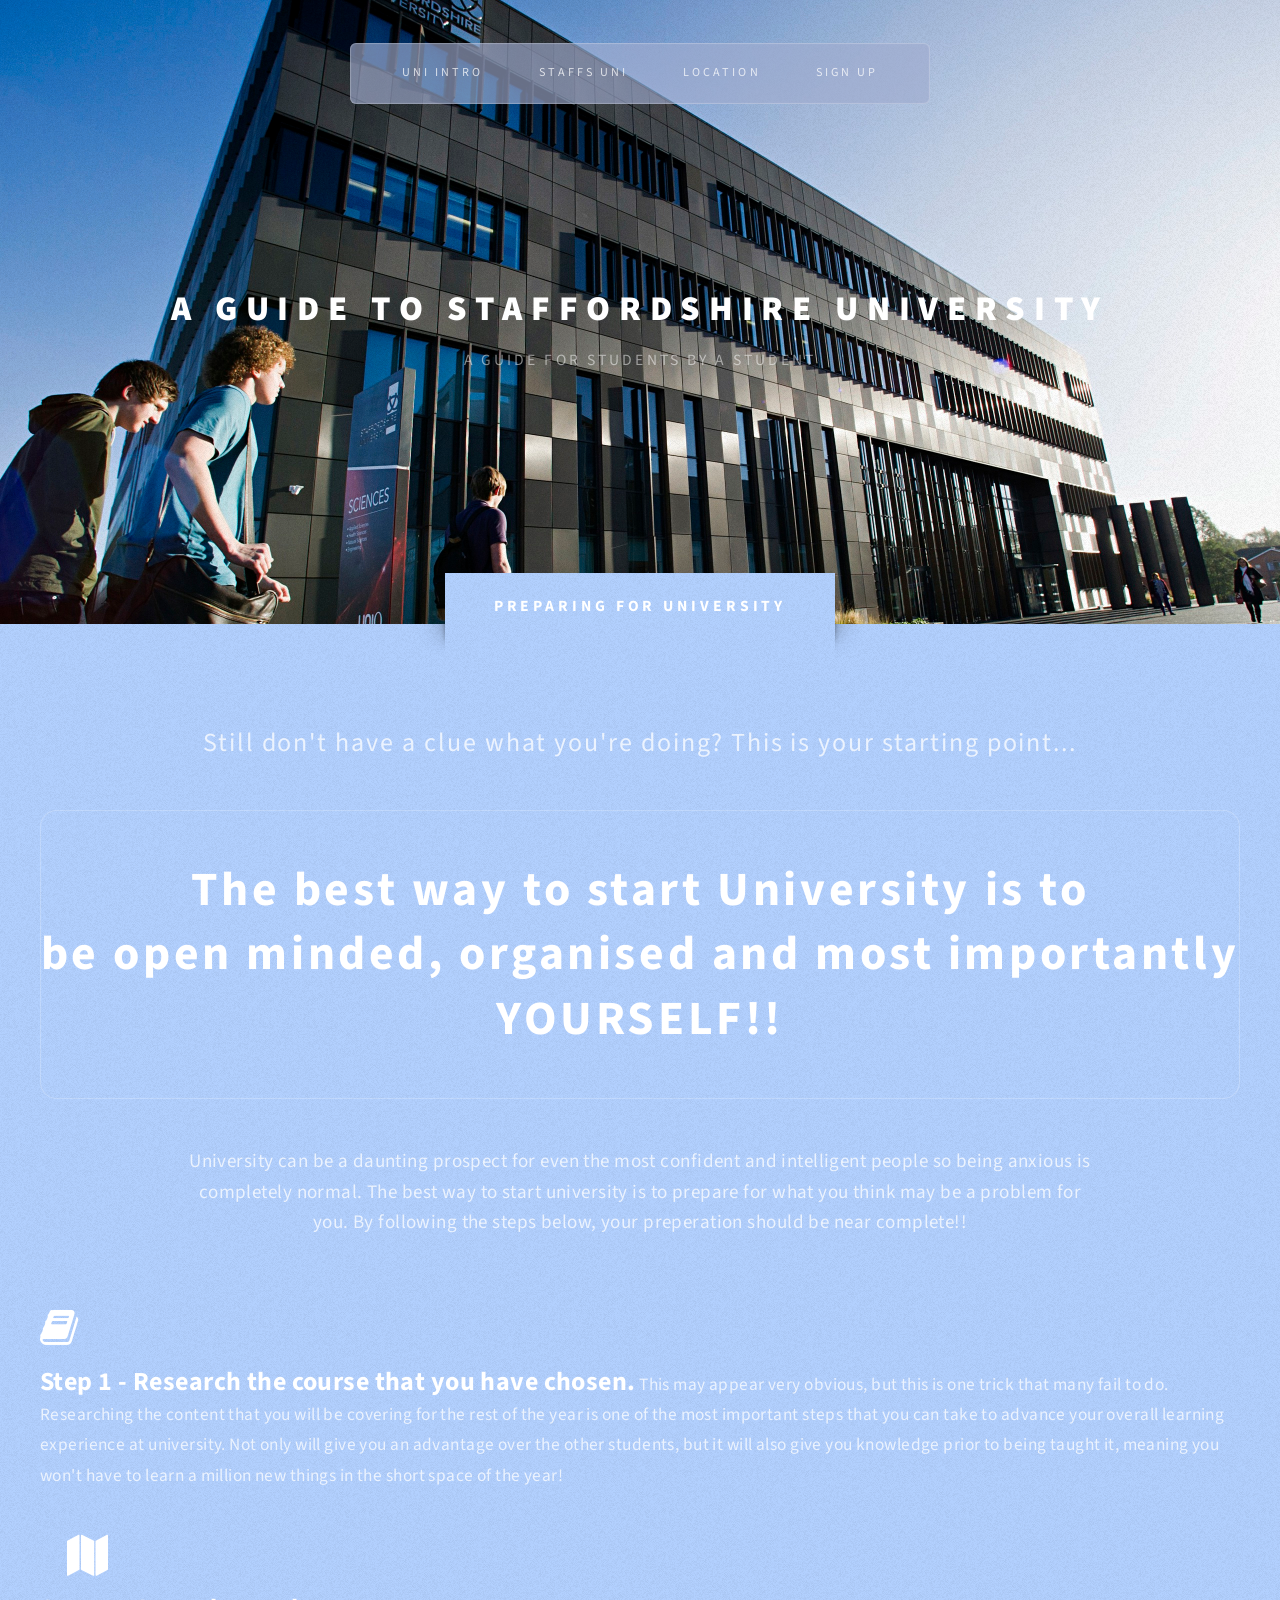
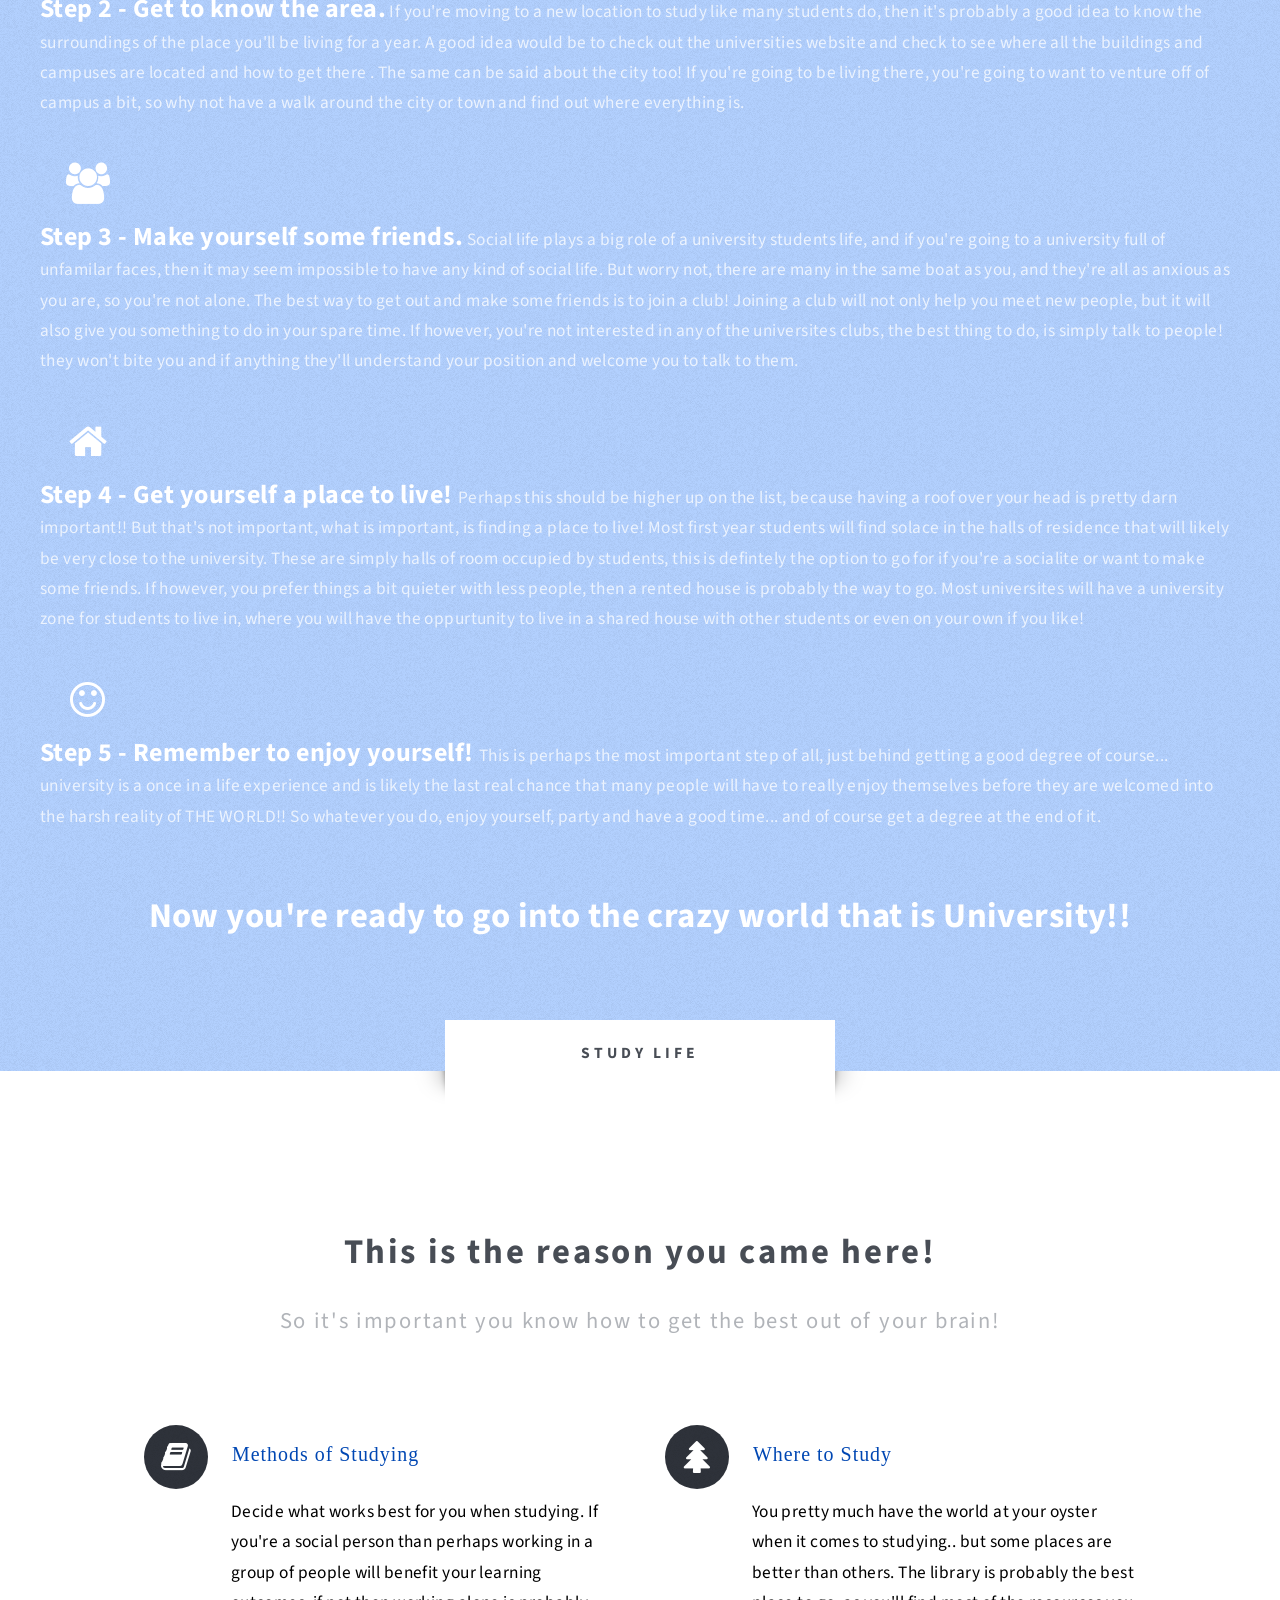
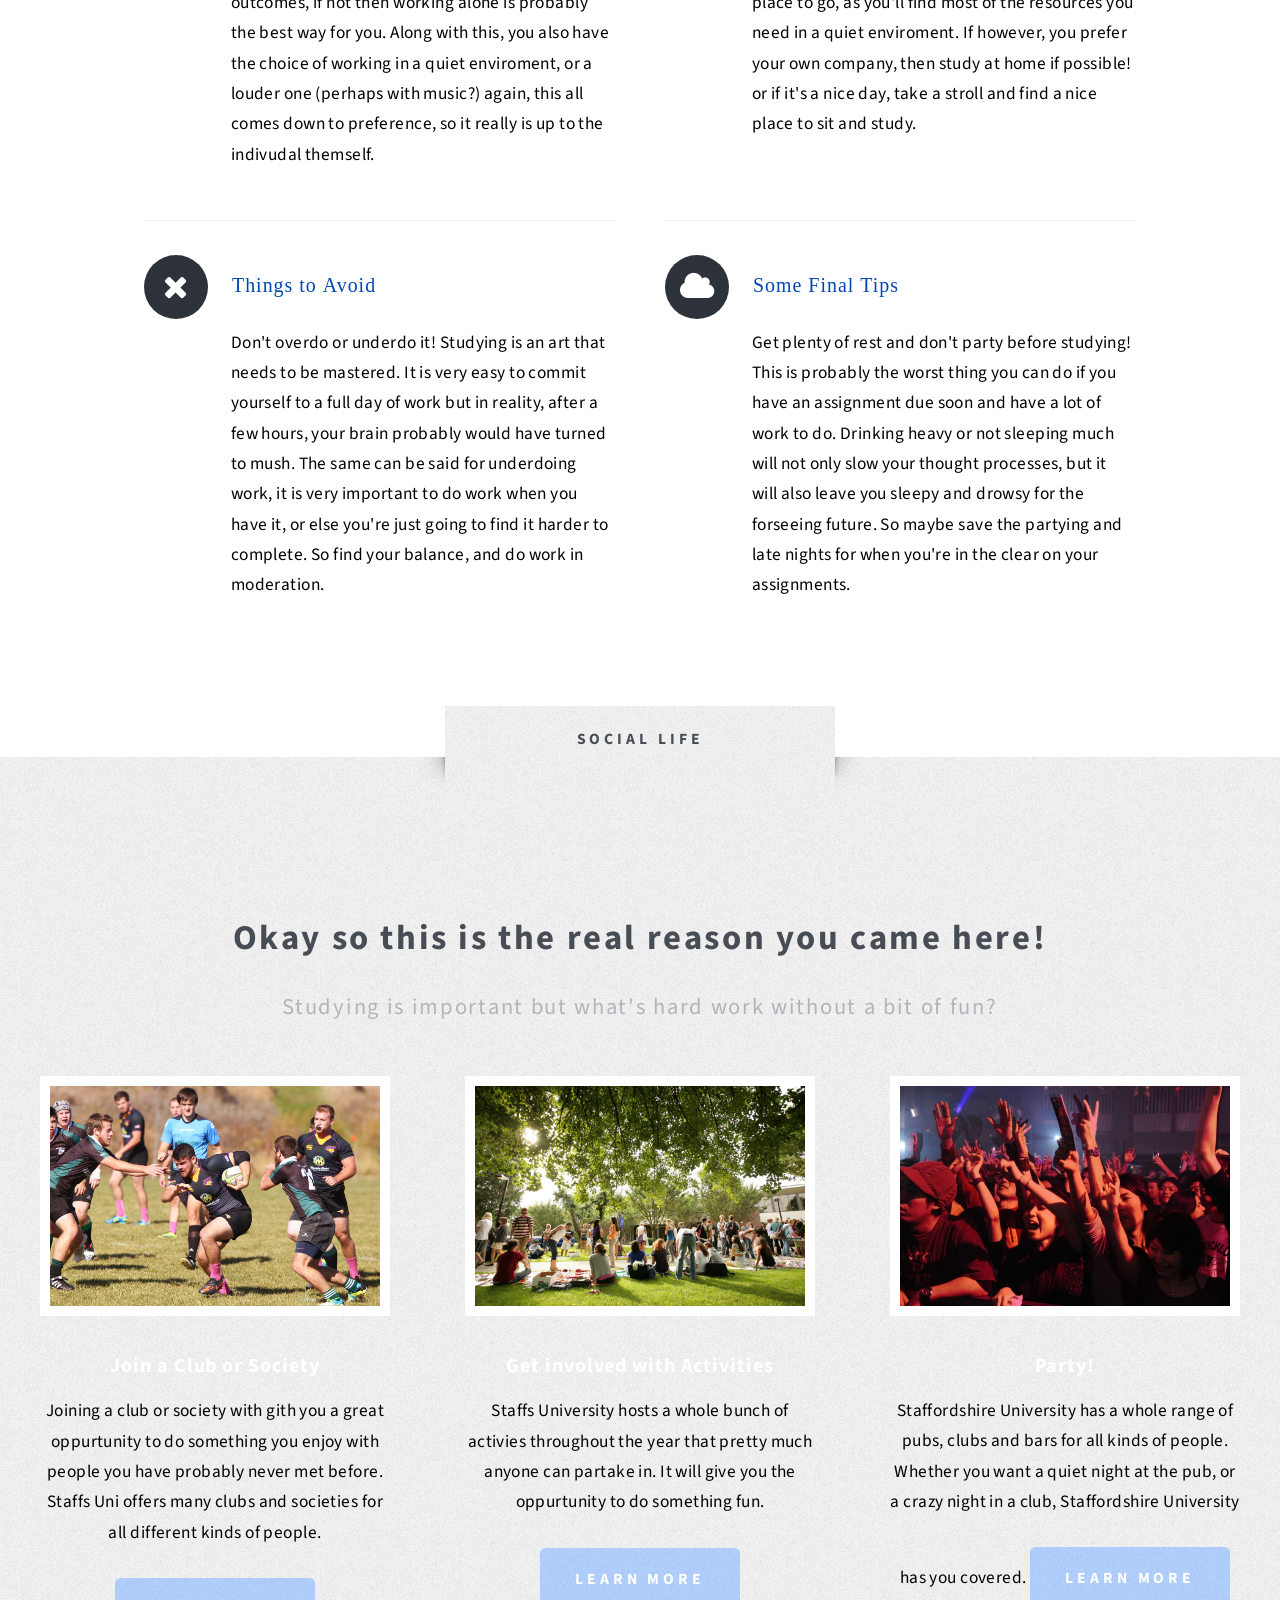
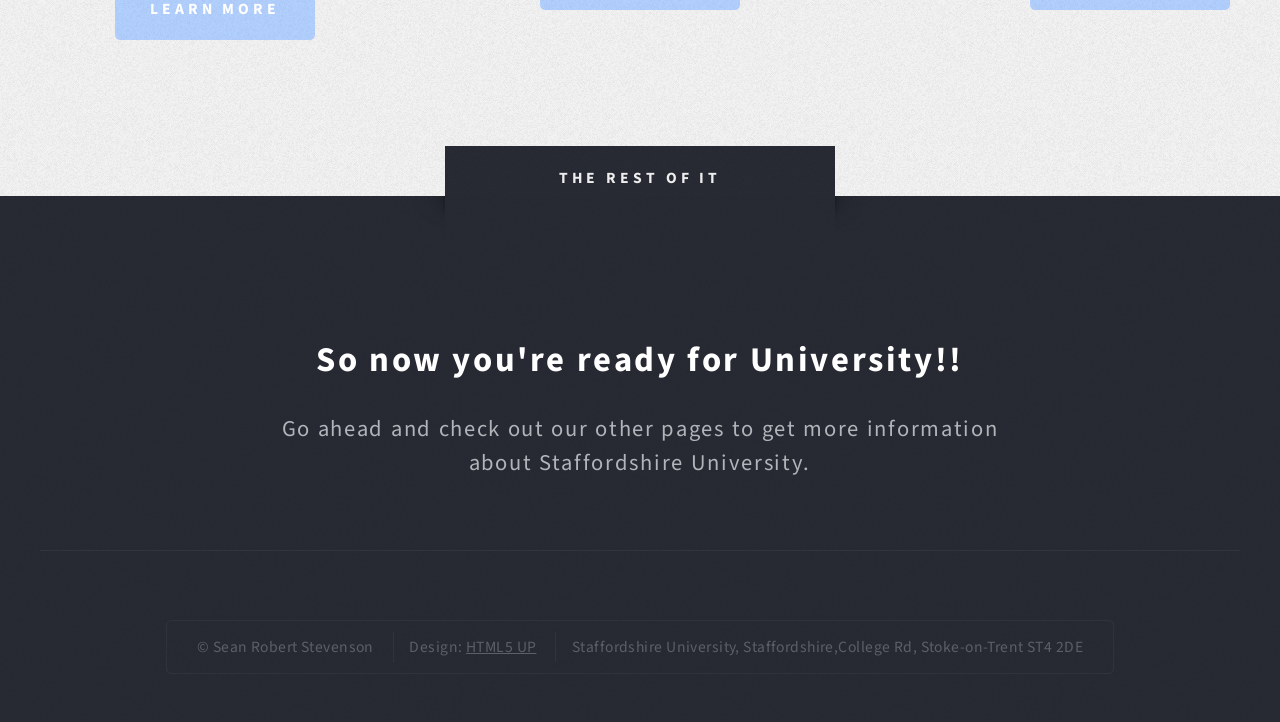
<file: index.html>
<!DOCTYPE HTML>
<!--
	Escape Velocity by HTML5 UP
	html5up.net | @ajlkn
	Free for personal and commercial use under the CCA 3.0 license (html5up.net/license)
-->
<html>
	<head>
		<title>A Guide to University</title>
		<meta charset="utf-8" />
		
		<meta name="apple-mobile-web-app-title" content="Short Title" />
		<link rel="apple-touch-icon" sizes="57x57" href="images/favicon/apple-icon-57x57.png">
		<link rel="apple-touch-icon" sizes="60x60" href="images/favicon/apple-icon-60x60.png">
		<link rel="apple-touch-icon" sizes="72x72" href="images/favicon/apple-icon-72x72.png">
		<link rel="apple-touch-icon" sizes="76x76" href="images/favicon/apple-icon-76x76.png">
		<link rel="apple-touch-icon" sizes="114x114" href="images/favicon/apple-icon-114x114.png">
		<link rel="apple-touch-icon" sizes="120x120" href="images/favicon/apple-icon-120x120.png">
		<link rel="apple-touch-icon" sizes="144x144" href="images/favicon/apple-icon-144x144.png">
		<link rel="apple-touch-icon" sizes="152x152" href="images/favicon/apple-icon-152x152.png">
		<link rel="apple-touch-icon" sizes="180x180" href="images/favicon/apple-icon-180x180.png">
		<link rel="icon" type="image/png" sizes="192x192"  href="images/favicon/android-icon-192x192.png">
		<link rel="icon" type="image/png" sizes="32x32" href="images/favicon/favicon-32x32.png">
		<link rel="icon" type="image/png" sizes="96x96" href="images/favicon/favicon-96x96.png">
		<link rel="icon" type="image/png" sizes="16x16" href="images/favicon/favicon-16x16.png">
		
		<link rel="icon" type="image/png" sizes="16x16" href="images/favicon/ic_launcher-1x.png">
		<link rel="icon" type="image/png" sizes="16x16" href="images/favicon/ic_launcher-2x.png">
		<link rel="icon" type="image/png" sizes="16x16" href="images/favicon/ic_launcher-3x.png">
		<link rel="icon" type="image/png" sizes="16x16" href="images/favicon/ic_launcher-4x.png">
		<link rel="icon" type="image/png" sizes="16x16" href="images/favicon/ic_launcher-5x.png">
		<link rel="apple-touch-startup-image" href="/images/favicon/ic_launcher-3x.png">
		<link rel="apple-touch-startup-image" href="/images/favicon/ic_launcher-4x.png">
		<meta name="apple-mobile-web-app-title" content="A guide to Staffs Uni">

		<link rel="manifest" href="images/favicon/manifest.json">
		<meta name="msapplication-TileColor" content="#ffffff">
		<meta name="msapplication-TileImage" content="images/favicon/ms-icon-144x144.png">
		<meta name="theme-color" content="#bdcfed">
		<meta name="viewport" content="width=device-width, initial-scale=1" />
		<!--[if lte IE 8]><script src="assets/js/ie/html5shiv.js"></script><![endif]-->
		<link rel = "stylesheet" href = "assets/css/normalize.css"/>
		<link rel="stylesheet" href="assets/css/main.css" />
		<!--[if lte IE 8]><link rel="stylesheet" href="assets/css/ie8.css" /><![endif]-->
	</head>
	<body class="homepage" onload = "loadUpScreen(100)">
		<div id = "loader-wrapper">
			<div id = "splash">
				<p class = "style1"> Loading your page</p>
				<h3 class = "icon fa fa-spinner fa-pulse fa-3x fa-fw"></h3>
			</div>
		</div>
		<div id="page-wrapper">

			<!-- Header -->
				<div id="header-wrapper" class="wrapper">
					<div id="header">

						<!-- Logo -->
							<div id="logo">
								<h1><a href="index.html">A guide to Staffordshire University</a></h1>
								<p>A guide for students by a student</p>
							</div>

						<!-- Nav -->
							<nav id="nav">
								<ul>
									<li class="current"><a href="index.html">Uni Intro</a></li>
									<li><a href="staffs-uni.html">Staffs Uni</a></li>
									<li><a href="right-sidebar.html">Location</a></li>
									<li><a href="sign-up.html">Sign Up</a></li>
								</ul>
							</nav>
					</div>
				</div>

			<!-- Intro -->
				<div id="intro-wrapper" class="wrapper style1">
					<div class="title">Preparing for University</div>
					<section id="intro" class="container">
						<p class="style1">Still don't have a clue what you're doing? This is your starting point...</p>
						<p class="style2">
							The best way to start University is to<br class="mobile-hide" />
							be open minded, organised and most importantly YOURSELF!!
						</p>
						<p class="style3"> University can be a daunting prospect for even the most confident and intelligent people
										   so being anxious is completely normal. The best way to start university is to prepare for what
										   you think may be a problem for you. By following the steps below, your preperation should be near 
										   complete!!</p>
						<ul>
							<h3 class="icon fa fa-book "></h3><li> <strong>Step 1 - Research the course that you have chosen.</strong> This may appear very obvious, but this is one trick
								 that many fail to do. Researching the content that you will be covering for the rest of the year is one 
								 of the most important steps that you can take to advance your overall learning experience at university. Not
								 only will give you an advantage over the other students, but it will also give you knowledge prior to being
								 taught it, meaning you won't have to learn a million new things in the short space of the year!</li>
							<h3 class="icon fa fa-map icon-center"></h3><li> <strong>Step 2 - Get to know the area.</strong> If you're moving to a new location to study like many students do, then
								 it's probably a good idea to know the surroundings of the place you'll be living for a year. A good idea would be 
								 to check out the universities website and check to see where all the buildings and campuses are located and how to get there
							     . The same can be said about the city too! If you're going to be living there, you're going to want to venture off of campus
								 a bit, so why not have a walk around the city or town and find out where everything is.</li>
						   <h3 class="icon fa fa-users icon-center"></h3> <li> <strong> Step 3 - Make yourself some friends.</strong> Social life plays a big role of a university students life, and if you're
								going to a university full of unfamilar faces, then it may seem impossible to have any kind of social life. But worry not, there
								are many in the same boat as you, and they're all as anxious as you are, so you're not alone. The best way to get out and make 
								some friends is to join a club! Joining a club will not only help you meet new people, but it will also give you something to do
								in your spare time. If however, you're not interested in any of the universites clubs, the best thing to do, is simply talk to people!
								they won't bite you and if anything they'll understand your position and welcome you to talk to them. </li>
							<h3 class="icon fa fa-home icon-center"></h3><li> <strong> Step 4 - Get yourself a place to live! </strong> Perhaps this should be higher up on the list, because having a roof over your 
								head is pretty darn important!! But that's not important, what is important, is finding a place to live! Most first year students
								will find solace in the halls of residence that will likely be very close to the university. These are simply halls of room occupied by
								students, this is defintely the option to go for if you're a socialite or want to make some friends. If however, you prefer things a 
								bit quieter with less people, then a rented house is probably the way to go. Most universites will have a university zone for students
								to live in, where you will have the oppurtunity to live in a shared house with other students or even on your own if you like!</li>
							<h3 class="icon fa fa-smile-o icon-center"></h3><li> <strong> Step 5 - Remember to enjoy yourself! </strong> This is perhaps the most important step of all, just behind getting a good degree of course...
								university is a once in a life experience and is likely the last real chance that many people will have to really enjoy themselves before
								they are welcomed into the harsh reality of THE WORLD!! So whatever you do, enjoy yourself, party and have a good time... and of course get 
								a degree at the end of it.</li>			
							<h2> Now you're ready to go into the crazy world that is University!! </h2>
						</ul>
					</section>
				</div>

			<!-- Main -->
				<div class="wrapper style2">
					<div class="title">Study Life</div>
					<div id="main" class="container">

						<!-- Image -->

						<!-- Features -->
							<section id="features">
								<header class="style1">
									<h2>This is the reason you came here!</h2>
									<p>So it's important you know how to get the best out of your brain!</p>
								</header>
								<div class="feature-list">
									<div class="row">
										<div class="6u 12u(mobile)">
											<section>
												<h3 class="icon fa fa-book"  aria-hidden="true">Methods of Studying</h3>
												<p>Decide what works best for you when studying. If you're a social person than perhaps working in a group of people will benefit 
												   your learning outcomes, if not then working alone is probably the best way for you. Along with this, you also have the choice of
												   working in a quiet enviroment, or a louder one (perhaps with music?) again, this all comes down to preference, so it really 
												   is up to the indivudal themself.</p></p>
											</section>
										</div>
										<div class="6u 12u(mobile)">
											<section>
												<h3 class="icon fa fa-tree">Where to Study</h3>
												<p>You pretty much have the world at your oyster when it comes to studying.. but some places are better than others. The library is probably
												   the best place to go, as you'll find most of the resources you need in a quiet enviroment. If however, you prefer your own company, then 
												   study at home if possible! or if it's a nice day, take a stroll and find a nice place to sit and study.</p>
											</section>
										</div>
									</div>
									<div class="row">
										<div class="6u 12u(mobile)">
											<section>
												<h3 class="icon fa fa-times">Things to Avoid</h3>
												<p>Don't overdo or underdo it! Studying is an art that needs to be mastered. It is very easy to commit yourself to a full day of work
												   but in reality, after a few hours, your brain probably would have turned to mush. The same can be said for underdoing work, it is 
												   very important to do work when you have it, or else you're just going to find it harder to complete. So find your balance, and do
												   work in moderation.</p>
											</section>
										</div>
										<div class="6u 12u(mobile)">
											<section>
												<h3 class="icon fa fa-cloud">Some Final Tips</h3>
												<p> Get plenty of rest and don't party before studying! This is probably the worst thing you can do if you have an assignment due soon 
													and have a lot of work to do. Drinking heavy or not sleeping much will not only slow your thought processes, but it will also leave
													you sleepy and drowsy for the forseeing future. So maybe save the partying and late nights for when you're in the clear on your 
													assignments.</p>
											</section>
										</div>
									</div>
								</div>
							</section>

					</div>
				</div>

			<!-- Highlights -->
				<div class="wrapper style3" id = "socialLife">
					<div class="title">Social Life</div>
					<div id="highlights" class="container">
						<header class="style1">
							<h2>Okay so this is the real reason you came here!</h2>
							<p>Studying is important but what's hard work without a bit of fun?</p>
						</header>
						<div class="row 150%">
							<div class="4u 12u(mobile)">
								<section class="highlight">
									<a href="#" class="image featured"><img src="images/clubs-image.jpg" alt="" /></a>
									<h3><a href="#">Join a Club or Society</a></h3>
									<p> Joining a club or society with gith you a great oppurtunity to do something you enjoy with people you have probably never
									met before. Staffs Uni offers many clubs and societies for all different kinds of people.  
									<a class="button style1 read-more-show hide learnButton" href = "#">Learn More</a>								
									<span class = "read-more-content">Staffordshire University offers a whole range of clubs for anyone and everyone. If you are a sporty person, then we have 
										you covered with clubs such as MMA, football, hockey, rugby, American football and loads more! If however you're more of 
										a social person or just looking to make friends, then societies such as RAMS, Theme park society and the Cosplay society 
										will be right up your street.
									<a class="button style1 read-more-hide hide learnButton" href = "#">Learn Less</a>
									</span>
									</p>
									
								</section>
							</div>
							<div class="4u 12u(mobile)">
								<section class="highlight">
									<a href="#" class="image featured"><img src="images/activities-image.jpg" alt="" /></a>
									<h3><a href="#">Get involved with Activities</a></h3>
									<p>Staffs University hosts a whole bunch of activies throughout the year that pretty much anyone can partake in. It will give you 
									   the oppurtunity to do something fun.		   					
									   <a class="button style1 read-more-show hide learnButton" href = "#">Learn More</a>
									    <span class = "read-more-content">There is always something going on at Staffs Uni, whether it be a charity event or a fun day, there's an activity for everyone.
										Some activities include Action day, Staffs Fringe festival and many more which will allow you to let your hair down and enjoy
										some of Staffs finest events and activities.
										<a class="button style1 read-more-hide hide learnButton" href = "#">Learn Less</a>
									</span>
									</p>
								</section>
							</div>
							<div class="4u 12u(mobile)">
								<section class="highlight">
									<a href="#" class="image featured"><img src="images/party-image.jpg" alt="" /></a>
									<h3><a href="#">Party!</a></h3>
									
									<p>Staffordshire University has a whole range of pubs, clubs and bars for all kinds of people. Whether you want a quiet night at 
									   the pub, or a crazy night in a club, Staffordshire University has you covered.
									<a class="button style1 read-more-show hide learnButton" href = "#">Learn More</a>
									<span class = "read-more-content">Whether you'd like to stay on campus or venture into Hanley, Staffordshire Uni is a great place to party! Here on Stoke campus,
										you can hit the club of LRV where you'll find many more students, or perhaps the ember lounge, if you want a bit of a quieter night.
										If however, you want a change of scenery, then why not try some of the clubs that Hanley has to offer such as the Sugarmill, Friction,
										the Beach and Chicago's. 
									<a class="button style1 read-more-hide hide learnButton" href = "#">Learn Less</a>
									
									</span>
									</p>
								</section>
								
							</div>
						</div>
					</div>
				</div>

			<!-- Footer -->
				<div id="footer-wrapper" class="wrapper">
					<div class="title">The Rest Of It</div>
					<div id="footer" class="container">
						<header class="style1">
							<h2>So now you're ready for University!!</h2>
							<p>
								Go ahead and check out our other pages to get more information<br />
								about Staffordshire University.
							</p>
						</header>
					
						<hr />
					</div>
					<div id="copyright">
						<ul>
							<li>&copy; Sean Robert Stevenson</li>
							<li>Design: <a href="http://html5up.net">HTML5 UP</a></li>
							<li> Staffordshire University, Staffordshire,College Rd, Stoke-on-Trent ST4 2DE</li>
						</ul>	
					</div>
				</div>

		</div>


			<script src="assets/js/jquery.min.js"></script>
			<script src="assets/js/jquery.dropotron.min.js"></script>
			<script src="assets/js/skel.min.js"></script>
			<script src="assets/js/skel-viewport.min.js"></script>
			<script src="assets/js/util.js"></script>
			<!--[if lte IE 8]><script src="assets/js/ie/respond.min.js"></script><![endif]-->
			<script src="assets/js/main.js"></script>
			<script type = "text/javascript" src = "assets/js/modernizr.js"></script>
	
			
			       <script src="assets/js/material.js"></script>
</file>
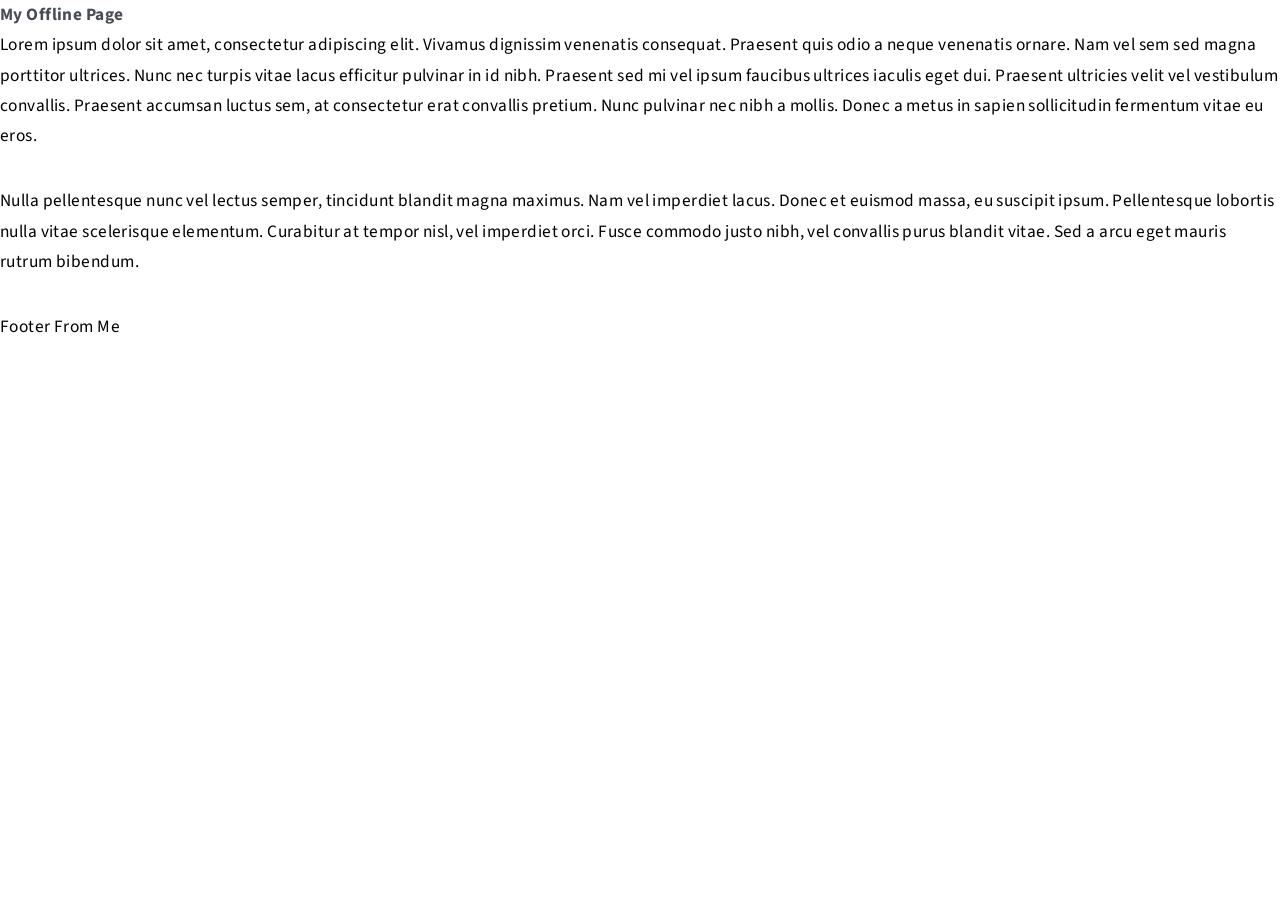
<file: offline.html>
<!doctype html>
<html>
<head>
<meta charset="utf-8">
<meta name="viewport" content="width=device-width, initial-scale=1">
<link rel="stylesheet" href="assets/css/main.css">
<title>Test mobile page</title>
</head>

<body>
<header><h1>My Offline Page</h1></header>
<div id="container">

<p>Lorem ipsum dolor sit amet, consectetur adipiscing elit. Vivamus dignissim venenatis consequat. Praesent quis odio a neque venenatis ornare. Nam vel sem sed magna porttitor ultrices. Nunc nec turpis vitae lacus efficitur pulvinar in id nibh. Praesent sed mi vel ipsum faucibus ultrices iaculis eget dui. Praesent ultricies velit vel vestibulum convallis. Praesent accumsan luctus sem, at consectetur erat convallis pretium. Nunc pulvinar nec nibh a mollis. Donec a metus in sapien sollicitudin fermentum vitae eu eros.</p>
<p>Nulla pellentesque nunc vel lectus semper, tincidunt blandit magna maximus. Nam vel imperdiet lacus. Donec et euismod massa, eu suscipit ipsum. Pellentesque lobortis nulla vitae scelerisque elementum. Curabitur at tempor nisl, vel imperdiet orci. Fusce commodo justo nibh, vel convallis purus blandit vitae. Sed a arcu eget mauris rutrum bibendum.</p>
</div>
<footer>Footer From Me</footer>
</body>
</html>
</file>
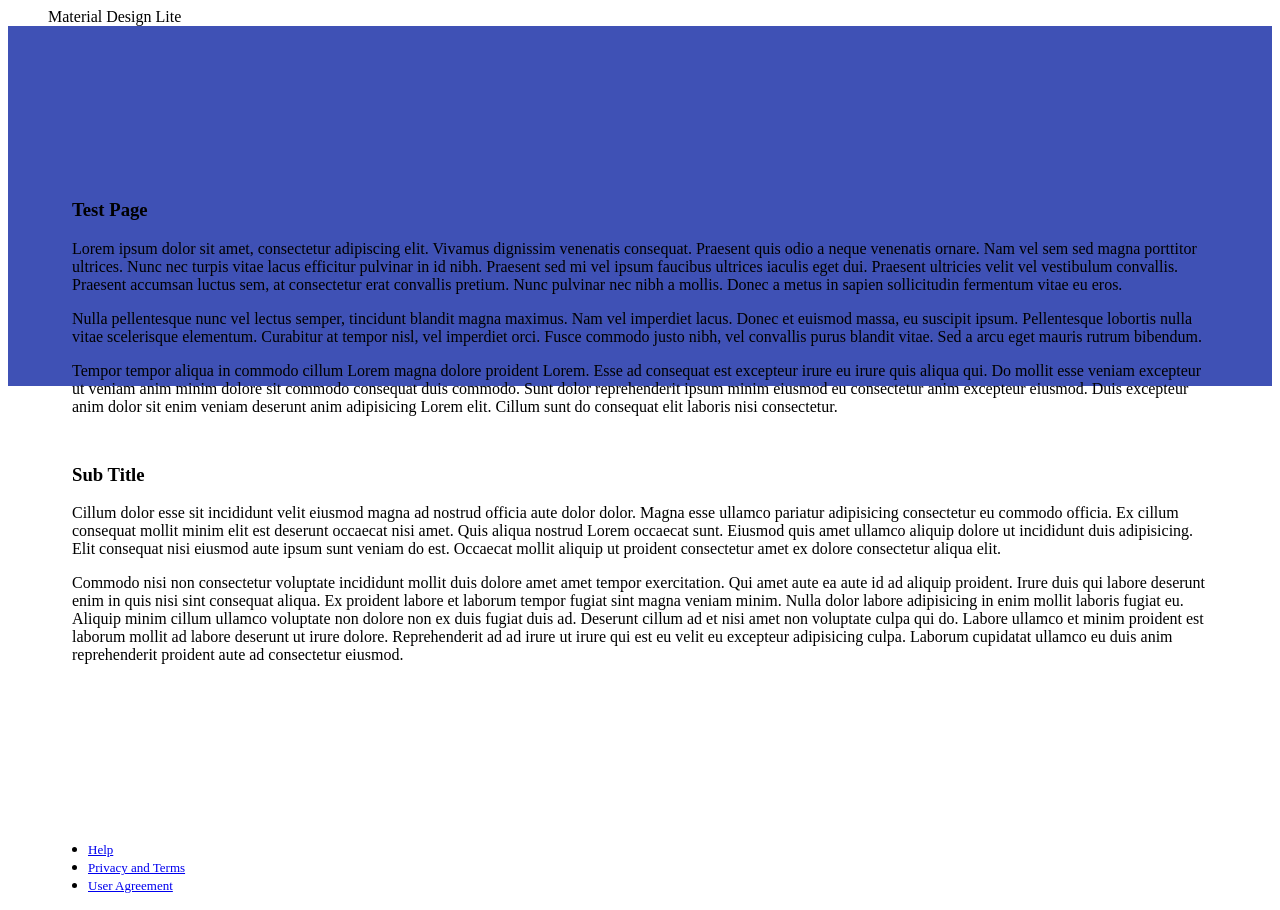
<file: test_start_materialize.html>
<!doctype html>
<!--
  Material Design Lite
  Copyright 2015 Google Inc. All rights reserved.

  Licensed under the Apache License, Version 2.0 (the "License");
  you may not use this file except in compliance with the License.
  You may obtain a copy of the License at

      https://www.apache.org/licenses/LICENSE-2.0

  Unless required by applicable law or agreed to in writing, software
  distributed under the License is distributed on an "AS IS" BASIS,
  WITHOUT WARRANTIES OR CONDITIONS OF ANY KIND, either express or implied.
  See the License for the specific language governing permissions and
  limitations under the License
-->
<html lang="en">
  <head>
    <meta charset="utf-8">
    <title>Using Material Design Lite</title>

     <link rel="stylesheet" href="https://fonts.googleapis.com/css?family=Roboto:regular,bold,italic,thin,light,bolditalic,black,medium&amp;lang=en">
    <link rel="stylesheet" href="https://fonts.googleapis.com/icon?family=Material+Icons">
    <link rel="stylesheet" href="https://code.getmdl.io/1.3.0/material.teal-red.min.css">
    <link rel="stylesheet" href="styles.css">

  </head>
  <body>
    <div class="demo-layout mdl-layout mdl-layout--fixed-header mdl-js-layout mdl-color--grey-100">
      <header class="demo-header mdl-layout__header mdl-layout__header--scroll mdl-color--grey-100 mdl-color-text--grey-800">
        <div class="mdl-layout__header-row">
          <span class="mdl-layout-title">Material Design Lite</span>
          <div class="mdl-layout-spacer"></div>
         </div>
      </header>
      <div class="demo-ribbon"></div>
      <main class="demo-main mdl-layout__content">
        <div class="demo-container mdl-grid">
          <div class="mdl-cell mdl-cell--2-col mdl-cell--hide-tablet mdl-cell--hide-phone"></div>
          <div class="demo-content mdl-color--white mdl-shadow--4dp content mdl-color-text--grey-800 mdl-cell mdl-cell--8-col">
           
            <h3>Test Page</h3>
              <p>
                Lorem ipsum dolor sit amet, consectetur adipiscing elit. Vivamus dignissim venenatis consequat. Praesent quis odio a neque venenatis ornare. Nam vel sem sed magna porttitor ultrices. Nunc nec turpis vitae lacus efficitur pulvinar in id nibh. Praesent sed mi vel ipsum faucibus ultrices iaculis eget dui. Praesent ultricies velit vel vestibulum convallis. Praesent accumsan luctus sem, at consectetur erat convallis pretium. Nunc pulvinar nec nibh a mollis. Donec a metus in sapien sollicitudin fermentum vitae eu eros.
              </p>
              <p>
                Nulla pellentesque nunc vel lectus semper, tincidunt blandit magna maximus. Nam vel imperdiet lacus. Donec et euismod massa, eu suscipit ipsum. Pellentesque lobortis nulla vitae scelerisque elementum. Curabitur at tempor nisl, vel imperdiet orci. Fusce commodo justo nibh, vel convallis purus blandit vitae. Sed a arcu eget mauris rutrum bibendum.
              </p>
              <p>
                Tempor tempor aliqua in commodo cillum Lorem magna dolore proident Lorem. Esse ad consequat est excepteur irure eu irure quis aliqua qui. Do mollit esse veniam excepteur ut veniam anim minim dolore sit commodo consequat duis commodo. Sunt dolor reprehenderit ipsum minim eiusmod eu consectetur anim excepteur eiusmod. Duis excepteur anim dolor sit enim veniam deserunt anim adipisicing Lorem elit. Cillum sunt do consequat elit laboris nisi consectetur.
              </p>
            <h3>Sub Title</h3>
              <p>
                Cillum dolor esse sit incididunt velit eiusmod magna ad nostrud officia aute dolor dolor. Magna esse ullamco pariatur adipisicing consectetur eu commodo officia. Ex cillum consequat mollit minim elit est deserunt occaecat nisi amet. Quis aliqua nostrud Lorem occaecat sunt. Eiusmod quis amet ullamco aliquip dolore ut incididunt duis adipisicing. Elit consequat nisi eiusmod aute ipsum sunt veniam do est. Occaecat mollit aliquip ut proident consectetur amet ex dolore consectetur aliqua elit.
              </p>
              <p>
                Commodo nisi non consectetur voluptate incididunt mollit duis dolore amet amet tempor exercitation. Qui amet aute ea aute id ad aliquip proident. Irure duis qui labore deserunt enim in quis nisi sint consequat aliqua. Ex proident labore et laborum tempor fugiat sint magna veniam minim. Nulla dolor labore adipisicing in enim mollit laboris fugiat eu. Aliquip minim cillum ullamco voluptate non dolore non ex duis fugiat duis ad. Deserunt cillum ad et nisi amet non voluptate culpa qui do. Labore ullamco et minim proident est laborum mollit ad labore deserunt ut irure dolore. Reprehenderit ad ad irure ut irure qui est eu velit eu excepteur adipisicing culpa. Laborum cupidatat ullamco eu duis anim reprehenderit proident aute ad consectetur eiusmod.
              </p>
  
          </div>
        </div>
        <footer class="demo-footer mdl-mini-footer">
          <div class="mdl-mini-footer--left-section">
            <ul class="mdl-mini-footer--link-list">
              <li><a href="#">Help</a></li>
              <li><a href="#">Privacy and Terms</a></li>
              <li><a href="#">User Agreement</a></li>
            </ul>
          </div>
        </footer>
      </main>
    </div>
       <script src="https://code.getmdl.io/1.3.0/material.min.js"></script>
  </body>
</html>
</file>
<file: assets/css/ie8.css>
/*
	Escape Velocity by HTML5 UP
	html5up.net | @ajlkn
	Free for personal and commercial use under the CCA 3.0 license (html5up.net/license)
*/

/* Basic */

	form input[type="text"],
	form input[type="email"],
	form input[type="password"],
	form select,
	form textarea {
		position: relative;
		-ms-behavior: url("assets/js/ie/PIE.htc");
	}

	input[type="button"],
	input[type="submit"],
	input[type="reset"] {
		position: relative;
		-ms-behavior: url("assets/js/ie/PIE.htc");
	}

	.button,
	#intro > .style2,
	#copyright ul,
	#nav > ul,
	.dropotron {
		position: relative;
		-ms-behavior: url("assets/js/ie/PIE.htc");
	}

/* Section/Article */

	section > .last-child,
	article > .last-child,
	section.last-child,
	article.last-child {
		margin-bottom: 0;
	}

/* Wrappers */

	.wrapper .title:before, .wrapper .title:after {
		display: none;
	}

	#header-wrapper {
		-ms-behavior: url("assets/js/ie/backgroundsize.min.htc");
	}

/* Copyright */

	#copyright {
		margin: 0;
	}
</file>
<file: styles.css>
/**
 * Copyright 2015 Google Inc. All Rights Reserved.
 *
 * Licensed under the Apache License, Version 2.0 (the "License");
 * you may not use this file except in compliance with the License.
 * You may obtain a copy of the License at
 *
 *      http://www.apache.org/licenses/LICENSE-2.0
 *
 * Unless required by applicable law or agreed to in writing, software
 * distributed under the License is distributed on an "AS IS" BASIS,
 * WITHOUT WARRANTIES OR CONDITIONS OF ANY KIND, either express or implied.
 * See the License for the specific language governing permissions and
 * limitations under the License.
 */

.demo-ribbon {
  width: 100%;
  height: 40vh;
  background-color: #3F51B5;
  -webkit-flex-shrink: 0;
      -ms-flex-negative: 0;
          flex-shrink: 0;
}

.demo-main {
  margin-top: -35vh;
  -webkit-flex-shrink: 0;
      -ms-flex-negative: 0;
          flex-shrink: 0;
}

.demo-header .mdl-layout__header-row {
  padding-left: 40px;
}

.demo-container {
  max-width: 1600px;
  width: calc(100% - 16px);
  margin: 0 auto;
}

.demo-content {
  border-radius: 2px;
  padding: 80px 56px;
  margin-bottom: 80px;
}

.demo-layout.is-small-screen .demo-content {
  padding: 40px 28px;
}

.demo-content h3 {
  margin-top: 48px;
}

.demo-footer {
  padding-left: 40px;
}

.demo-footer .mdl-mini-footer--link-list a {
  font-size: 13px;
}

.portfolio-header {
  position: relative;
  background-image: url(images/header-bg.jpg);
}

.portfolio-header .mdl-layout__header-row {
  padding: 0;
  -webkit-justify-content: center;
      -ms-flex-pack: center;
          justify-content: center;
}

.mdl-layout__title {
  font-size: 14px;
  text-align: center;
  font-weight: 300;
}

.is-compact .mdl-layout__title span {
  display: none;
}

.portfolio-logo-row {
  min-height: 200px;
}

.is-compact .portfolio-logo-row {
  min-height: auto;
}

.portfolio-logo {
  background: url(images/logo.png) 50% no-repeat;
  background-size: cover;
  height: 150px;
  width: 150px;
  margin: auto auto 10px;
}

.is-compact .portfolio-logo {
  height: 50px;
  width: 50px;
  margin-top: 7px;
}

.portfolio-navigation-row {
  background-color: rgba(0, 0, 0, 0.08);
  text-transform: uppercase;
  height: 45px;
}

.portfolio-navigation-row  .mdl-navigation {
  text-align: center;
  max-width: 900px;
  width: 100%;
}

.portfolio-navigation-row .mdl-navigation__link {
  -webkit-flex: 1;
      -ms-flex: 1;
          flex: 1;
  line-height: 42px;
}

.portfolio-header .mdl-layout__drawer-button {
    background-color: rgba(197, 197, 197, 0.44);
}

.portfolio-navigation-row .is-active {
  position: relative;
  font-weight: bold;
}

.portfolio-navigation-row .is-active:after {
  content: "";
  width: 70%;
  height: 2px;
  display: block;
  position: absolute;
  bottom: 0;
  left: 0;
  background-color: rgb(255,64,129);
  left: 15%;
}

.portfolio-card .mdl-card__title {
  padding-bottom: 0;
}

.portfolio-blog-card-full-bg {
  background: url(images/example-blog03.jpg) center / cover;
}

.portfolio-blog-card-event-bg {
  background: url(images/example-blog05.jpg) center / cover;
}

.portfolio-blog-card-strip-bg {
  background: url(images/example-blog06.jpg) center / cover;
}

.portfolio-blog-card-compact .mdl-card__title {
  padding-bottom: 0;
}

.portfolio-blog-card-bg > .mdl-card__actions {
  height: 52px;
  padding: 16px;
  background: rgba(0, 0, 0, 0.2);
}

img.article-image {
  width: 100%;
  height: auto;
}

.portfolio-max-width {
  max-width: 900px;
  margin: auto;
}

.portfolio-copy {
  max-width: 700px;
}

.no-padding {
  padding: 0;
}

.no-left-padding{
  padding-left: 0;
}

.no-bottom-padding {
  padding-bottom: 0;
}

.padding-top {
  padding: 10px 0 0;
}



.demo-card-event > .mdl-card__actions {
    -webkit-align-items: center;
        -ms-flex-align: center;
            align-items: center;
    box-sizing: border-box;
    display: -webkit-flex;
    display: -ms-flexbox;
    display: flex;
}









#mainImg {
  width: 100%;
}
</file>
<file: assets/css/main.css>
@import url("https://fonts.googleapis.com/css?family=Source+Sans+Pro:400,400italic,700,900");
@import url("font-awesome.min.css");

/*
	Escape Velocity by HTML5 UP
	html5up.net | @ajlkn
	Free for personal and commercial use under the CCA 3.0 license (html5up.net/license)
*/

/* Reset */

	html, body, div, span, applet, object, iframe, h1, h2, h3, h4, h5, h6, p, blockquote, pre, a, abbr, acronym, address, big, cite, code, del, dfn, em, img, ins, kbd, q, s, samp, small, strike, strong, sub, sup, tt, var, b, u, i, center, dl, dt, dd, ol, ul, li, fieldset, form, label, legend, table, caption, tbody, tfoot, thead, tr, th, td, article, aside, canvas, details, embed, figure, figcaption, footer, header, hgroup, menu, nav, output, ruby, section, summary, time, mark, audio, video {
		margin: 0;
		padding: 0;
		border: 0;
		font-size: 100%;
		font: inherit;
		vertical-align: baseline;
	}

	article, aside, details, figcaption, figure, footer, header, hgroup, menu, nav, section {
		display: block;
	}

	body {
		line-height: 1;
	}

	ol, ul {
		list-style: none;
	}

	blockquote, q {
		quotes: none;
	}

	blockquote:before, blockquote:after, q:before, q:after {
		content: '';
		content: none;
	}

	table {
		border-collapse: collapse;
		border-spacing: 0;
	}

	body {
		-webkit-text-size-adjust: none;
	}

/* Box Model */

	*, *:before, *:after {
		-moz-box-sizing: border-box;
		-webkit-box-sizing: border-box;
		box-sizing: border-box;
	}

/* Containers */

	.container {
		margin-left: auto;
		margin-right: auto;
	}

	.container.\31 25\25 {
		width: 100%;
		max-width: 1200px;
		min-width: 960px;
	}

	.container.\37 5\25 {
		width: 720px;
	}

	.container.\35 0\25 {
		width: 480px;
	}

	.container.\32 5\25 {
		width: 240px;
	}

	.container {
		width: 960px;
	}

	@media screen and (min-width: 737px) {

		.container.\31 25\25 {
			width: 100%;
			max-width: 1500px;
			min-width: 1200px;
		}

		.container.\37 5\25 {
			width: 900px;
		}

		.container.\35 0\25 {
			width: 600px;
		}

		.container.\32 5\25 {
			width: 300px;
		}

		.container {
			width: 1200px;
		}

	}

	@media screen and (min-width: 737px) and (max-width: 1200px) {

		.container.\31 25\25 {
			width: 100%;
			max-width: 1250px;
			min-width: 1000px;
		}

		.container.\37 5\25 {
			width: 750px;
		}

		.container.\35 0\25 {
			width: 500px;
		}

		.container.\32 5\25 {
			width: 250px;
		}

		.container {
			width: 1000px;
		}

	}

	@media screen and (max-width: 736px) {

		.container.\31 25\25 {
			width: 100%;
			max-width: 125%;
			min-width: 100%;
		}

		.container.\37 5\25 {
			width: 75%;
		}

		.container.\35 0\25 {
			width: 50%;
		}

		.container.\32 5\25 {
			width: 25%;
		}

		.container {
			width: 100% !important;
		}

	}

/* Grid */

	.row {
		border-bottom: solid 1px transparent;
		-moz-box-sizing: border-box;
		-webkit-box-sizing: border-box;
		box-sizing: border-box;
	}

	.row > * {
		float: left;
		-moz-box-sizing: border-box;
		-webkit-box-sizing: border-box;
		box-sizing: border-box;
	}

	.row:after, .row:before {
		content: '';
		display: block;
		clear: both;
		height: 0;
	}

	.row.uniform > * > :first-child {
		margin-top: 0;
	}

	.row.uniform > * > :last-child {
		margin-bottom: 0;
	}

	.row.\30 \25 > * {
		padding: 0 0 0 0px;
	}

	.row.\30 \25 {
		margin: 0 0 -1px 0px;
	}

	.row.uniform.\30 \25 > * {
		padding: 0px 0 0 0px;
	}

	.row.uniform.\30 \25 {
		margin: 0px 0 -1px 0px;
	}

	.row > * {
		padding: 0 0 0 40px;
	}

	.row {
		margin: 0 0 -1px -40px;
	}

	.row.uniform > * {
		padding: 40px 0 0 40px;
	}

	.row.uniform {
		margin: -40px 0 -1px -40px;
	}

	.row.\32 00\25 > * {
		padding: 0 0 0 80px;
	}

	.row.\32 00\25 {
		margin: 0 0 -1px -80px;
	}

	.row.uniform.\32 00\25 > * {
		padding: 80px 0 0 80px;
	}

	.row.uniform.\32 00\25 {
		margin: -80px 0 -1px -80px;
	}

	.row.\31 50\25 > * {
		padding: 0 0 0 60px;
	}

	.row.\31 50\25 {
		margin: 0 0 -1px -60px;
	}

	.row.uniform.\31 50\25 > * {
		padding: 60px 0 0 60px;
	}

	.row.uniform.\31 50\25 {
		margin: -60px 0 -1px -60px;
	}

	.row.\35 0\25 > * {
		padding: 0 0 0 20px;
	}

	.row.\35 0\25 {
		margin: 0 0 -1px -20px;
	}

	.row.uniform.\35 0\25 > * {
		padding: 20px 0 0 20px;
	}

	.row.uniform.\35 0\25 {
		margin: -20px 0 -1px -20px;
	}

	.row.\32 5\25 > * {
		padding: 0 0 0 10px;
	}

	.row.\32 5\25 {
		margin: 0 0 -1px -10px;
	}

	.row.uniform.\32 5\25 > * {
		padding: 10px 0 0 10px;
	}

	.row.uniform.\32 5\25 {
		margin: -10px 0 -1px -10px;
	}

	.\31 2u, .\31 2u\24 {
		width: 100%;
		clear: none;
		margin-left: 0;
	}

	.\31 1u, .\31 1u\24 {
		width: 91.6666666667%;
		clear: none;
		margin-left: 0;
	}

	.\31 0u, .\31 0u\24 {
		width: 83.3333333333%;
		clear: none;
		margin-left: 0;
	}

	.\39 u, .\39 u\24 {
		width: 75%;
		clear: none;
		margin-left: 0;
	}

	.\38 u, .\38 u\24 {
		width: 66.6666666667%;
		clear: none;
		margin-left: 0;
	}

	.\37 u, .\37 u\24 {
		width: 58.3333333333%;
		clear: none;
		margin-left: 0;
	}

	.\36 u, .\36 u\24 {
		width: 50%;
		clear: none;
		margin-left: 0;
	}

	.\35 u, .\35 u\24 {
		width: 41.6666666667%;
		clear: none;
		margin-left: 0;
	}

	.\34 u, .\34 u\24 {
		width: 33.3333333333%;
		clear: none;
		margin-left: 0;
	}

	.\33 u, .\33 u\24 {
		width: 25%;
		clear: none;
		margin-left: 0;
	}

	.\32 u, .\32 u\24 {
		width: 16.6666666667%;
		clear: none;
		margin-left: 0;
	}

	.\31 u, .\31 u\24 {
		width: 8.3333333333%;
		clear: none;
		margin-left: 0;
	}

	.\31 2u\24 + *,
	.\31 1u\24 + *,
	.\31 0u\24 + *,
	.\39 u\24 + *,
	.\38 u\24 + *,
	.\37 u\24 + *,
	.\36 u\24 + *,
	.\35 u\24 + *,
	.\34 u\24 + *,
	.\33 u\24 + *,
	.\32 u\24 + *,
	.\31 u\24 + * {
		clear: left;
	}

	.\-11u {
		margin-left: 91.66667%;
	}

	.\-10u {
		margin-left: 83.33333%;
	}

	.\-9u {
		margin-left: 75%;
	}

	.\-8u {
		margin-left: 66.66667%;
	}

	.\-7u {
		margin-left: 58.33333%;
	}

	.\-6u {
		margin-left: 50%;
	}

	.\-5u {
		margin-left: 41.66667%;
	}

	.\-4u {
		margin-left: 33.33333%;
	}

	.\-3u {
		margin-left: 25%;
	}

	.\-2u {
		margin-left: 16.66667%;
	}

	.\-1u {
		margin-left: 8.33333%;
	}

	@media screen and (min-width: 737px) {

		.row > * {
			padding: 50px 0 0 50px;
		}

		.row {
			margin: -50px 0 -1px -50px;
		}

		.row.uniform > * {
			padding: 50px 0 0 50px;
		}

		.row.uniform {
			margin: -50px 0 -1px -50px;
		}

		.row.\32 00\25 > * {
			padding: 100px 0 0 100px;
		}

		.row.\32 00\25 {
			margin: -100px 0 -1px -100px;
		}

		.row.uniform.\32 00\25 > * {
			padding: 100px 0 0 100px;
		}

		.row.uniform.\32 00\25 {
			margin: -100px 0 -1px -100px;
		}

		.row.\31 50\25 > * {
			padding: 75px 0 0 75px;
		}

		.row.\31 50\25 {
			margin: -75px 0 -1px -75px;
		}

		.row.uniform.\31 50\25 > * {
			padding: 75px 0 0 75px;
		}

		.row.uniform.\31 50\25 {
			margin: -75px 0 -1px -75px;
		}

		.row.\35 0\25 > * {
			padding: 25px 0 0 25px;
		}

		.row.\35 0\25 {
			margin: -25px 0 -1px -25px;
		}

		.row.uniform.\35 0\25 > * {
			padding: 25px 0 0 25px;
		}

		.row.uniform.\35 0\25 {
			margin: -25px 0 -1px -25px;
		}

		.row.\32 5\25 > * {
			padding: 12.5px 0 0 12.5px;
		}

		.row.\32 5\25 {
			margin: -12.5px 0 -1px -12.5px;
		}

		.row.uniform.\32 5\25 > * {
			padding: 12.5px 0 0 12.5px;
		}

		.row.uniform.\32 5\25 {
			margin: -12.5px 0 -1px -12.5px;
		}

		.\31 2u\28desktop\29, .\31 2u\24\28desktop\29 {
			width: 100%;
			clear: none;
			margin-left: 0;
		}

		.\31 1u\28desktop\29, .\31 1u\24\28desktop\29 {
			width: 91.6666666667%;
			clear: none;
			margin-left: 0;
		}

		.\31 0u\28desktop\29, .\31 0u\24\28desktop\29 {
			width: 83.3333333333%;
			clear: none;
			margin-left: 0;
		}

		.\39 u\28desktop\29, .\39 u\24\28desktop\29 {
			width: 75%;
			clear: none;
			margin-left: 0;
		}

		.\38 u\28desktop\29, .\38 u\24\28desktop\29 {
			width: 66.6666666667%;
			clear: none;
			margin-left: 0;
		}

		.\37 u\28desktop\29, .\37 u\24\28desktop\29 {
			width: 58.3333333333%;
			clear: none;
			margin-left: 0;
		}

		.\36 u\28desktop\29, .\36 u\24\28desktop\29 {
			width: 50%;
			clear: none;
			margin-left: 0;
		}

		.\35 u\28desktop\29, .\35 u\24\28desktop\29 {
			width: 41.6666666667%;
			clear: none;
			margin-left: 0;
		}

		.\34 u\28desktop\29, .\34 u\24\28desktop\29 {
			width: 33.3333333333%;
			clear: none;
			margin-left: 0;
		}

		.\33 u\28desktop\29, .\33 u\24\28desktop\29 {
			width: 25%;
			clear: none;
			margin-left: 0;
		}

		.\32 u\28desktop\29, .\32 u\24\28desktop\29 {
			width: 16.6666666667%;
			clear: none;
			margin-left: 0;
		}

		.\31 u\28desktop\29, .\31 u\24\28desktop\29 {
			width: 8.3333333333%;
			clear: none;
			margin-left: 0;
		}

		.\31 2u\24\28desktop\29 + *,
		.\31 1u\24\28desktop\29 + *,
		.\31 0u\24\28desktop\29 + *,
		.\39 u\24\28desktop\29 + *,
		.\38 u\24\28desktop\29 + *,
		.\37 u\24\28desktop\29 + *,
		.\36 u\24\28desktop\29 + *,
		.\35 u\24\28desktop\29 + *,
		.\34 u\24\28desktop\29 + *,
		.\33 u\24\28desktop\29 + *,
		.\32 u\24\28desktop\29 + *,
		.\31 u\24\28desktop\29 + * {
			clear: left;
		}

		.\-11u\28desktop\29 {
			margin-left: 91.66667%;
		}

		.\-10u\28desktop\29 {
			margin-left: 83.33333%;
		}

		.\-9u\28desktop\29 {
			margin-left: 75%;
		}

		.\-8u\28desktop\29 {
			margin-left: 66.66667%;
		}

		.\-7u\28desktop\29 {
			margin-left: 58.33333%;
		}

		.\-6u\28desktop\29 {
			margin-left: 50%;
		}

		.\-5u\28desktop\29 {
			margin-left: 41.66667%;
		}

		.\-4u\28desktop\29 {
			margin-left: 33.33333%;
		}

		.\-3u\28desktop\29 {
			margin-left: 25%;
		}

		.\-2u\28desktop\29 {
			margin-left: 16.66667%;
		}

		.\-1u\28desktop\29 {
			margin-left: 8.33333%;
		}

	}

	@media screen and (min-width: 737px) and (max-width: 1200px) {

		.row > * {
			padding: 35px 0 0 35px;
		}

		.row {
			margin: -35px 0 -1px -35px;
		}

		.row.uniform > * {
			padding: 35px 0 0 35px;
		}

		.row.uniform {
			margin: -35px 0 -1px -35px;
		}

		.row.\32 00\25 > * {
			padding: 70px 0 0 70px;
		}

		.row.\32 00\25 {
			margin: -70px 0 -1px -70px;
		}

		.row.uniform.\32 00\25 > * {
			padding: 70px 0 0 70px;
		}

		.row.uniform.\32 00\25 {
			margin: -70px 0 -1px -70px;
		}

		.row.\31 50\25 > * {
			padding: 52.5px 0 0 52.5px;
		}

		.row.\31 50\25 {
			margin: -52.5px 0 -1px -52.5px;
		}

		.row.uniform.\31 50\25 > * {
			padding: 52.5px 0 0 52.5px;
		}

		.row.uniform.\31 50\25 {
			margin: -52.5px 0 -1px -52.5px;
		}

		.row.\35 0\25 > * {
			padding: 17.5px 0 0 17.5px;
		}

		.row.\35 0\25 {
			margin: -17.5px 0 -1px -17.5px;
		}

		.row.uniform.\35 0\25 > * {
			padding: 17.5px 0 0 17.5px;
		}

		.row.uniform.\35 0\25 {
			margin: -17.5px 0 -1px -17.5px;
		}

		.row.\32 5\25 > * {
			padding: 8.75px 0 0 8.75px;
		}

		.row.\32 5\25 {
			margin: -8.75px 0 -1px -8.75px;
		}

		.row.uniform.\32 5\25 > * {
			padding: 8.75px 0 0 8.75px;
		}

		.row.uniform.\32 5\25 {
			margin: -8.75px 0 -1px -8.75px;
		}

		.\31 2u\28tablet\29, .\31 2u\24\28tablet\29 {
			width: 100%;
			clear: none;
			margin-left: 0;
		}

		.\31 1u\28tablet\29, .\31 1u\24\28tablet\29 {
			width: 91.6666666667%;
			clear: none;
			margin-left: 0;
		}

		.\31 0u\28tablet\29, .\31 0u\24\28tablet\29 {
			width: 83.3333333333%;
			clear: none;
			margin-left: 0;
		}

		.\39 u\28tablet\29, .\39 u\24\28tablet\29 {
			width: 75%;
			clear: none;
			margin-left: 0;
		}

		.\38 u\28tablet\29, .\38 u\24\28tablet\29 {
			width: 66.6666666667%;
			clear: none;
			margin-left: 0;
		}

		.\37 u\28tablet\29, .\37 u\24\28tablet\29 {
			width: 58.3333333333%;
			clear: none;
			margin-left: 0;
		}

		.\36 u\28tablet\29, .\36 u\24\28tablet\29 {
			width: 50%;
			clear: none;
			margin-left: 0;
		}

		.\35 u\28tablet\29, .\35 u\24\28tablet\29 {
			width: 41.6666666667%;
			clear: none;
			margin-left: 0;
		}

		.\34 u\28tablet\29, .\34 u\24\28tablet\29 {
			width: 33.3333333333%;
			clear: none;
			margin-left: 0;
		}

		.\33 u\28tablet\29, .\33 u\24\28tablet\29 {
			width: 25%;
			clear: none;
			margin-left: 0;
		}

		.\32 u\28tablet\29, .\32 u\24\28tablet\29 {
			width: 16.6666666667%;
			clear: none;
			margin-left: 0;
		}

		.\31 u\28tablet\29, .\31 u\24\28tablet\29 {
			width: 8.3333333333%;
			clear: none;
			margin-left: 0;
		}

		.\31 2u\24\28tablet\29 + *,
		.\31 1u\24\28tablet\29 + *,
		.\31 0u\24\28tablet\29 + *,
		.\39 u\24\28tablet\29 + *,
		.\38 u\24\28tablet\29 + *,
		.\37 u\24\28tablet\29 + *,
		.\36 u\24\28tablet\29 + *,
		.\35 u\24\28tablet\29 + *,
		.\34 u\24\28tablet\29 + *,
		.\33 u\24\28tablet\29 + *,
		.\32 u\24\28tablet\29 + *,
		.\31 u\24\28tablet\29 + * {
			clear: left;
		}

		.\-11u\28tablet\29 {
			margin-left: 91.66667%;
		}

		.\-10u\28tablet\29 {
			margin-left: 83.33333%;
		}

		.\-9u\28tablet\29 {
			margin-left: 75%;
		}

		.\-8u\28tablet\29 {
			margin-left: 66.66667%;
		}

		.\-7u\28tablet\29 {
			margin-left: 58.33333%;
		}

		.\-6u\28tablet\29 {
			margin-left: 50%;
		}

		.\-5u\28tablet\29 {
			margin-left: 41.66667%;
		}

		.\-4u\28tablet\29 {
			margin-left: 33.33333%;
		}

		.\-3u\28tablet\29 {
			margin-left: 25%;
		}

		.\-2u\28tablet\29 {
			margin-left: 16.66667%;
		}

		.\-1u\28tablet\29 {
			margin-left: 8.33333%;
		}

	}

	@media screen and (max-width: 736px) {

		.row > * {
			padding: 10px 0 0 10px;
		}

		.row {
			margin: -10px 0 -1px -10px;
		}

		.row.uniform > * {
			padding: 10px 0 0 10px;
		}

		.row.uniform {
			margin: -10px 0 -1px -10px;
		}

		.row.\32 00\25 > * {
			padding: 20px 0 0 20px;
		}

		.row.\32 00\25 {
			margin: -20px 0 -1px -20px;
		}

		.row.uniform.\32 00\25 > * {
			padding: 20px 0 0 20px;
		}

		.row.uniform.\32 00\25 {
			margin: -20px 0 -1px -20px;
		}

		.row.\31 50\25 > * {
			padding: 15px 0 0 15px;
		}

		.row.\31 50\25 {
			margin: -15px 0 -1px -15px;
		}

		.row.uniform.\31 50\25 > * {
			padding: 15px 0 0 15px;
		}

		.row.uniform.\31 50\25 {
			margin: -15px 0 -1px -15px;
		}

		.row.\35 0\25 > * {
			padding: 5px 0 0 5px;
		}

		.row.\35 0\25 {
			margin: -5px 0 -1px -5px;
		}

		.row.uniform.\35 0\25 > * {
			padding: 5px 0 0 5px;
		}

		.row.uniform.\35 0\25 {
			margin: -5px 0 -1px -5px;
		}

		.row.\32 5\25 > * {
			padding: 2.5px 0 0 2.5px;
		}

		.row.\32 5\25 {
			margin: -2.5px 0 -1px -2.5px;
		}

		.row.uniform.\32 5\25 > * {
			padding: 2.5px 0 0 2.5px;
		}

		.row.uniform.\32 5\25 {
			margin: -2.5px 0 -1px -2.5px;
		}

		.\31 2u\28mobile\29, .\31 2u\24\28mobile\29 {
			width: 100%;
			clear: none;
			margin-left: 0;
		}

		.\31 1u\28mobile\29, .\31 1u\24\28mobile\29 {
			width: 91.6666666667%;
			clear: none;
			margin-left: 0;
		}

		.\31 0u\28mobile\29, .\31 0u\24\28mobile\29 {
			width: 83.3333333333%;
			clear: none;
			margin-left: 0;
		}

		.\39 u\28mobile\29, .\39 u\24\28mobile\29 {
			width: 75%;
			clear: none;
			margin-left: 0;
		}

		.\38 u\28mobile\29, .\38 u\24\28mobile\29 {
			width: 66.6666666667%;
			clear: none;
			margin-left: 0;
		}

		.\37 u\28mobile\29, .\37 u\24\28mobile\29 {
			width: 58.3333333333%;
			clear: none;
			margin-left: 0;
		}

		.\36 u\28mobile\29, .\36 u\24\28mobile\29 {
			width: 50%;
			clear: none;
			margin-left: 0;
		}

		.\35 u\28mobile\29, .\35 u\24\28mobile\29 {
			width: 41.6666666667%;
			clear: none;
			margin-left: 0;
		}

		.\34 u\28mobile\29, .\34 u\24\28mobile\29 {
			width: 33.3333333333%;
			clear: none;
			margin-left: 0;
		}

		.\33 u\28mobile\29, .\33 u\24\28mobile\29 {
			width: 25%;
			clear: none;
			margin-left: 0;
		}

		.\32 u\28mobile\29, .\32 u\24\28mobile\29 {
			width: 16.6666666667%;
			clear: none;
			margin-left: 0;
		}

		.\31 u\28mobile\29, .\31 u\24\28mobile\29 {
			width: 8.3333333333%;
			clear: none;
			margin-left: 0;
		}

		.\31 2u\24\28mobile\29 + *,
		.\31 1u\24\28mobile\29 + *,
		.\31 0u\24\28mobile\29 + *,
		.\39 u\24\28mobile\29 + *,
		.\38 u\24\28mobile\29 + *,
		.\37 u\24\28mobile\29 + *,
		.\36 u\24\28mobile\29 + *,
		.\35 u\24\28mobile\29 + *,
		.\34 u\24\28mobile\29 + *,
		.\33 u\24\28mobile\29 + *,
		.\32 u\24\28mobile\29 + *,
		.\31 u\24\28mobile\29 + * {
			clear: left;
		}

		.\-11u\28mobile\29 {
			margin-left: 91.66667%;
		}

		.\-10u\28mobile\29 {
			margin-left: 83.33333%;
		}

		.\-9u\28mobile\29 {
			margin-left: 75%;
		}

		.\-8u\28mobile\29 {
			margin-left: 66.66667%;
		}

		.\-7u\28mobile\29 {
			margin-left: 58.33333%;
		}

		.\-6u\28mobile\29 {
			margin-left: 50%;
		}

		.\-5u\28mobile\29 {
			margin-left: 41.66667%;
		}

		.\-4u\28mobile\29 {
			margin-left: 33.33333%;
		}

		.\-3u\28mobile\29 {
			margin-left: 25%;
		}

		.\-2u\28mobile\29 {
			margin-left: 16.66667%;
		}

		.\-1u\28mobile\29 {
			margin-left: 8.33333%;
		}

	}

/* Basic */

	@-ms-viewport {
		width: device-width;
	}

	body, input, textarea, select {
		font-family: 'Source Sans Pro', sans-serif;
		font-weight: 400;
		color: inherit;
	}

	body.is-loading * {
		-moz-transition: none !important;
		-webkit-transition: none !important;
		-ms-transition: none !important;
		transition: none !important;
		-moz-animation: none !important;
		-webkit-animation: none !important;
		-ms-animation: none !important;
		animation: none !important;
	}

	h1, h2, h3, h4, h5, h6 {
		font-weight: 700;
		color: #484d55;
	}

		h1 a, h2 a, h3 a, h4 a, h5 a, h6 a {
			color: white;
			text-decoration: none;
		}

	a {
		-moz-transition: color .25s ease-in-out;
		-webkit-transition: color .25s ease-in-out;
		-ms-transition: color .25s ease-in-out;
		transition: color .25s ease-in-out;
		text-decoration: underline;
		color: #717479;
	}

		a:hover {
			text-decoration: none;
		}

	strong, b {
		font-weight: 700;
		color: #484d55;
	}

	blockquote {
		border-left: solid 0.5em #ddd;
		padding: 1em 0 1em 2em;
		font-style: italic;
	}

	em, i {
		font-style: italic;
	}

	hr {
		border: 0;
		border-top: solid 1px #ddd;
	}

	sub {
		position: relative;
		top: 0.5em;
		font-size: 0.8em;
	}

	sup {
		position: relative;
		top: -0.5em;
		font-size: 0.8em;
	}

	.nobr {
		white-space: nowrap;
	}

	br.clear {
		clear: both;
	}

	p, ul, ol, dl, table, blockquote, form {
		margin-bottom: 2em;
	}

/* Table */

	table {
		width: 100%;
	}

		table.default {
			width: 100%;
		}

			table.default tbody tr:nth-child(2n+2) {
				background: #f4f4f4;
			}

			table.default td {
				padding: 0.5em 1em 0.5em 1em;
			}

			table.default th {
				text-align: left;
				font-weight: 400;
				padding: 0.5em 1em 0.5em 1em;
			}

			table.default thead {
				background: #484d55;
				color: #fff;
			}

			table.default tfoot {
				background: #eee;
			}

/* Form */

	form label {
		display: block;
		font-weight: 700;
		color: #484d55;
	}
	form input[type="text"],
	form input[type="email"],
	form input[type="password"],
	form input[type="number"],
	form select,
	form textarea {
		-moz-transition: all .25s ease-in-out;
		-webkit-transition: all .25s ease-in-out;
		-ms-transition: all .25s ease-in-out;
		transition: all .25s ease-in-out;
		-webkit-appearance: none;
		display: block;
		border: 0;
		background: #eee;
		box-shadow: inset 0px 0px 1px 0px #a0a1a7;
		border-radius: 0.35em;
		width: 100%;
		padding: 0.75em 1em 0.75em 1em;
	}

		form input[type="text"]:focus,
		form input[type="email"]:focus,
		form input[type="password"]:focus,
		form select:focus,
		form textarea:focus {
			background: #f8f8f8;
		}

	form input[type="text"],
	form input[type="email"]
	input[type="password"] {
		line-height: 1em;
	}

	form select {
		line-height: 1em;
	}

	form textarea {
		min-height: 10em;
	}

	form .formerize-placeholder {
		color: #555 !important;
		font-style: italic;
	}

	form ::-webkit-input-placeholder {
		color: #555 !important;
		font-style: italic;
		line-height: 1.35em;
	}

	form :-moz-placeholder {
		color: #555 !important;
		font-style: italic;
	}

	form ::-moz-placeholder {
		color: #555 !important;
		font-style: italic;
	}

	form :-ms-input-placeholder {
		color: #555 !important;
		font-style: italic;
	}

	form ::-moz-focus-inner {
		border: 0;
	}

/* Section/Article */

	section,
	article {
		margin-bottom: 3em;
	}

	section > :last-child,
	article > :last-child,
	section:last-child,
	article:last-child {
		margin-bottom: 0;
	}

	header.style1 {
		text-align: center;
	}

		header.style1 h2 {
			font-weight: 700;
		}

		header.style1 p {
			color: #b1b4b9;
		}

/* Image */

	.image {
		display: inline-block;
	}

		.image img {
			display: block;
			width: 100%;
		}

		.image.fit {
			display: block;
			width: 100%;
		}

		.image.left {
			float: left;
			margin: 0 2em 2em 0;
		}

		.image.centered {
			display: block;
			margin: 0 0 2em 0;
		}

			.image.centered img {
				margin: 0 auto;
				width: auto;
			}

		.image.featured {
			display: block;
			width: 100%;
			margin: 0 0 2em 0;
		}

/* Button */

	input[type="button"],
	input[type="submit"],
	input[type="reset"],
	button,
	.button {
		-moz-transition: all .25s ease-in-out;
		-webkit-transition: all .25s ease-in-out;
		-ms-transition: all .25s ease-in-out;
		transition: all .25s ease-in-out;
		display: inline-block;
		background: #6da0f2;
		text-align: center;
		text-transform: uppercase;
		font-weight: 700;
		letter-spacing: 0.25em;
		text-decoration: none;
		border-radius: 0.35em;
		border: 0;
		outline: 0;
		cursor: pointer;
	}

		input[type="button"]:hover,
		input[type="submit"]:hover,
		input[type="reset"]:hover,
		button:hover,
		.button:hover {
			background-color: #99ccff;
		}

		input[type="button"].style1,
		input[type="submit"].style1,
		input[type="reset"].style1,
		button.style1,
		.button.style1 {
			background: #b3d1ff url("images/overlay.png");
			color: #fff;
		}

			input[type="button"].style1:hover,
			input[type="submit"].style1:hover,
			input[type="reset"].style1:hover,
			button.style1:hover,
			.button.style1:hover {
				background-color: #99ccff;
			}

			input[type="button"].style1:active,
			input[type="submit"].style1:active,
			input[type="reset"].style1:active,
			button.style1:active,
			.button.style1:active {
				background-color: #d96760;
			}

		input[type="button"].style2,
		input[type="submit"].style2,
		input[type="reset"].style2,
		button.style2,
		.button.style2 {
			background: none;
			color: #606167;
			box-shadow: inset 0px 0px 2px 0px #a0a1a7;
		}

			input[type="button"].style2:hover,
			input[type="submit"].style2:hover,
			input[type="reset"].style2:hover,
			button.style2:hover,
			.button.style2:hover {
				box-shadow: inset 0px 0px 2px 0px #606167;
			}

			input[type="button"].style2:active,
			input[type="submit"].style2:active,
			input[type="reset"].style2:active,
			button.style2:active,
			.button.style2:active {
				box-shadow: inset 0px 0px 2px 0px #202127;
			}

		input[type="button"].style3,
		input[type="submit"].style3,
		input[type="reset"].style3,
		button.style3,
		.button.style3 {
			background: #2f333b url("images/overlay.png");
			color: #fff;
		}

			input[type="button"].style3:hover,
			input[type="submit"].style3:hover,
			input[type="reset"].style3:hover,
			button.style3:hover,
			.button.style3:hover {
				background-color: #0059b3;
			}

			input[type="button"].style3:active,
			input[type="submit"].style3:active,
			input[type="reset"].style3:active,
			button.style3:active,
			.button.style3:active {
				background-color: #1f232b;
			}

/* List */

	ul.default {
		list-style: disc;
		padding-left: 1em;
	}

		ul.default li {
			padding-left: 0.5em;
		}

	ul.style2 li {
		border-top: solid 1px #eee;
		padding: 1.5em 0 0 0;
		margin: 1.5em 0 0 0;
	}

		ul.style2 li:first-child {
			border-top: 0;
			padding-top: 0;
			margin-top: 0;
		}

	ul.style3 li {
		border-top: solid 1px #eee;
		padding: 0.5em 0 0 0;
		margin: 0.5em 0 0 0;
	}

		ul.style3 li:first-child {
			border-top: 0;
			padding-top: 0;
			margin-top: 0;
		}

	ol.default {
		list-style: decimal;
		padding-left: 1.25em;
	}

		ol.default li {
			padding-left: 0.25em;
		}

/* Feature List */

	.feature-list h3 {
		color: #0047b3 !important;
	}

		.feature-list h3:before {
			position: relative;
			display: inline-block;
			color: #fff;
			background: #2f333b url("images/overlay.png");
			border-radius: 1em;
			text-align: center;
		}

/* Icons */

	.icon {
		text-decoration: none;
	}

		.icon:before {
			display: inline-block;
			font-family: FontAwesome;
			font-size: 1.25em;
			text-decoration: none;
			font-style: normal;
			font-weight: normal;
			line-height: 1;
			-webkit-font-smoothing: antialiased;
			-moz-osx-font-smoothing: grayscale;
		}

		.icon > .label {
			display: none;
		}

/* Wrappers */

	.wrapper {
		position: relative;
	}

		.wrapper .title {
			position: absolute;
			top: 0;
			left: 50%;
			text-align: center;
			text-transform: uppercase;
			display: block;
			font-weight: 700;
			letter-spacing: 0.25em;
		}

			.wrapper .title:before {
				content: '';
				position: absolute;
				bottom: -38px;
				left: -35px;
				width: 35px;
				height: 38px;
				background: url("images/shadow.png");
			}

			.wrapper .title:after {
				-moz-transform: scaleX(-1);
				-webkit-transform: scaleX(-1);
				-ms-transform: scaleX(-1);
				transform: scaleX(-1);
				content: '';
				position: absolute;
				bottom: -38px;
				right: -35px;
				width: 35px;
				height: 38px;
				background: url("images/shadow.png");
			}

		.wrapper.style1 {
			background: #b3d1ff url("images/overlay.png");
			color: #eee;
			color: rgba(255, 255, 255, 0.75);
		}

			.wrapper.style1 .title {
				background: #b3d1ff url("images/overlay.png");
				color: #fff;
			}

			.wrapper.style1 h1, .wrapper.style1 h2, .wrapper.style1 h3, .wrapper.style1 h4, .wrapper.style1 h5, .wrapper.style1 h6, .wrapper.style1 strong, .wrapper.style1 b, .wrapper.style1 a {
				color: #fff;
			}

		.wrapper.style2 {
			background: #fff;
		}

			.wrapper.style2 .title {
				background: #fff;
				color: #484d55;
			}

		.wrapper.style3 {
			background: #f3f3f3 url("images/overlay.png");
		}

			.wrapper.style3 .title {
				background: #f3f3f3 url("images/overlay.png");
				color: #484d55;
			}

			.wrapper.style3 .image {
				border: solid 10px #fff;
			}

	#header-wrapper {
		background: url("../../images/main-image.jpg") center center;
		background-size: cover;
	}

		#header-wrapper:before {
			content: '';
			position: absolute;
			top: 0;
			left: 0;
			width: 100%;
			height: 100%;
			background: url("images/overlay.png");
		}

	#footer-wrapper {
		background: #282b34 url("images/overlay.png");
		color: #eee;
		color: rgba(255, 255, 255, 0.5);
	}

		#footer-wrapper h1, #footer-wrapper h2, #footer-wrapper h3, #footer-wrapper h4, #footer-wrapper h5, #footer-wrapper h6, #footer-wrapper strong, #footer-wrapper b, #footer-wrapper a {
			color: #fff;
		}

		#footer-wrapper hr {
			border-top-color: #333;
			border-top-color: rgba(255, 255, 255, 0.05);
		}

		#footer-wrapper form input[type="text"],
		#footer-wrapper form input[type="email"],
		#footer-wrapper form input[type="password"],
		#footer-wrapper form select,
		#footer-wrapper form textarea {
			background: #ccc;
			box-shadow: none;
		}

			#footer-wrapper form input[type="text"]:focus,
			#footer-wrapper form input[type="email"]:focus,
			#footer-wrapper form input[type="password"]:focus,
			#footer-wrapper form select:focus,
			#footer-wrapper form textarea:focus {
				background: #fff;
			}

		#footer-wrapper input[type="button"],
		#footer-wrapper input[type="submit"],
		#footer-wrapper input[type="reset"],
		#footer-wrapper button,
		#footer-wrapper .button {
			color: #fff;
			box-shadow: inset 0px 0px 2px 0px rgba(255, 255, 255, 0.5);
		}

			#footer-wrapper input[type="button"]:hover,
			#footer-wrapper input[type="submit"]:hover,
			#footer-wrapper input[type="reset"]:hover,
			#footer-wrapper button:hover,
			#footer-wrapper .button:hover {
				color: #fff;
				box-shadow: inset 0px 0px 2px 0px rgba(255, 255, 255, 0.65);
			}

			#footer-wrapper input[type="button"]:active,
			#footer-wrapper input[type="submit"]:active,
			#footer-wrapper input[type="reset"]:active,
			#footer-wrapper button:active,
			#footer-wrapper .button:active {
				box-shadow: inset 0px 0px 2px 0px rgba(255, 255, 255, 0.75);
			}

			#footer-wrapper input[type="button"].style2:active,
			#footer-wrapper input[type="submit"].style2:active,
			#footer-wrapper input[type="reset"].style2:active,
			#footer-wrapper button.style2:active,
			#footer-wrapper .button.style2:active {
				box-shadow: inset 0px 0px 2px 0px rgba(255, 255, 255, 0.75);
			}

		#footer-wrapper .title {
			background: #282b34 url("images/overlay.png");
			color: #eee;
		}

		#footer-wrapper header.style1 h2 {
			color: #fff;
		}

		#footer-wrapper header.style1 .p {
			color: inherit;
		}

		#footer-wrapper .feature-list section {
			border-top-color: #333;
			border-top-color: rgba(255, 255, 255, 0.05);
		}

		#footer-wrapper .feature-list h3:before {
			background: #3d4249 url("images/overlay.png");
		}

/* Logo */

	#logo h1 {
		font-weight: 900;
		text-transform: uppercase;
		color: #fff;
		color:white;
	}

	#logo p {
		color: #eee;
		color: rgba(255, 255, 255, 0.5);
		text-transform: uppercase;
	}

/* Intro */

	#intro > .style2 {
		font-weight: 700;
		color: #fff;
		border-radius: 0.35em;
		box-shadow: inset 0px 0px 1px 1px rgba(255, 255, 255, 0.25);
	}

		#intro > .style2 a {
			color: inherit;
			text-decoration: none;
		}

/* Highlights */

	#highlights .highlight {
		text-align: center;
	}

		#highlights .highlight h3 {
			color: #e97770;
		}

/* Copyright */

	#copyright {
		text-align: center;
	}

		#copyright ul {
			display: inline-block;
			border-radius: 0.35em;
			box-shadow: inset 0px 0px 1px 1px rgba(255, 255, 255, 0.05);
			color: #aaa;
			color: rgba(255, 255, 255, 0.25);
		}

		#copyright a {
			color: inherit;
		}

			#copyright a:hover {
				color: #fff;
			}

/* Desktop + Tablet */

	@media screen and (min-width: 737px) {

		/* Basic */

			body, input, select, textarea {
				font-size: 13pt;
				line-height: 1.75em;
				letter-spacing: 0.025em;
			}

			body {
				min-width: 1200px;
			}

			hr {
				margin: 2em 0 2em 0;
			}

		/* Section/Article */

			section, article {
				margin: 0 0 4em 0;
			}

			header.style1 {
				padding: 3em 0 3em 0;
			}

				header.style1 h2 {
					font-size: 2em;
					letter-spacing: 0.075em;
					line-height: 1.5em;
				}

				header.style1 p {
					display: block;
					margin: 1.15em 0 0 0;
					font-size: 1.3em;
					letter-spacing: 0.075em;
					line-height: 1.5em;
				}

		/* Form */

			form label {
				margin: 0.25em 0 0.5em 0;
			}

		/* Button */

			input[type="button"],
			input[type="submit"],
			input[type="reset"],
			button,
			.button {
				padding: 0 2.25em 0 2.25em;
				font-size: 0.9em;
				min-width: 12em;
				height: 4em;
				line-height: 4em;
			}

				input[type="button"].big,
				input[type="submit"].big,
				input[type="reset"].big,
				button.big,
				.button.big {
					font-size: 1em;
					min-width: 14em;
				}

		/* List */

			ul.actions {
				margin: 3em 0 0 0;
			}

				ul.actions li {
					display: inline-block;
					margin: 0 0.75em 0 0.75em;
				}

					ul.actions li:first-child {
						margin-left: 0;
					}

					ul.actions li:last-child {
						margin-right: 0;
					}

			ul.actions-centered {
				text-align: center;
			}

			form ul.actions {
				margin-top: 0;
			}

		/* Feature List */

			.feature-list section {
				padding-top: 2em;
				border-top: solid 1px #eee;
			}

			.feature-list .row:first-child section {
				padding-top: 0;
				border-top: 0;
			}

			.feature-list h3 {
				margin: 0 0 0.75em 0;
				font-size: 1.15em;
				letter-spacing: 0.05em;
				margin-top: -0.35em;
			}

				.feature-list h3:before {
					width: 64px;
					height: 64px;
					line-height: 64px;
					margin-right: 0.75em;
					font-size: 32px;
					top: 0.2em;
				}

			.feature-list p {
				margin: 0 0 0 5em;
			}

			.feature-list.small h3:before {
				font-size: 24px;
				line-height: 45px;
				width: 45px;
				height: 45px;
				margin-right: 1em;
			}

			.feature-list.small p {
				margin: 0 0 0 4em;
			}

		/* Box */

			.box header {
				margin: 0 0 1.5em 0;
			}

				.box header.style1 {
					position: relative;
					margin: -0.5em 0 0 0;
					padding-top: 0;
				}

			.box h2 {
				margin: 0 0 0.75em 0;
				font-size: 1.15em;
				letter-spacing: 0.05em;
			}

			.box h3 {
				margin: 0 0 0.5em 0;
				font-size: 1em;
				font-weight: 600;
				letter-spacing: 0.05em;
			}

			.box.post-excerpt .image.left {
				position: relative;
				top: 0.5em;
				width: 5em;
			}

			.box.post-excerpt h3, .box.post-excerpt p {
				margin-left: 7em;
			}

		/* Wrappers */

			.wrapper {
				padding: 6em 0 9em 0;
			}
			#footer-wrapper{
				padding:5em 0 1em 0;
			}

				.wrapper .title {
					font-size: 0.9em;
					width: 25em;
					height: 3.25em;
					top: -3.25em;
					line-height: 3.25em;
					margin-bottom: -3.25em;
					margin-left: -12.5em;
					padding-top: 0.5em;
				}
			/* NEW STUFF!!!!!!!!!!!!!!!!!!!!!!!!!!!!!!!! */
			#header-wrapper {
				padding: 0;
			}
			#intro-wrapper {
				padding-bottom: 8em;
			}
			#intro-wrapper ul{
				margin-top:40px;
				text-align:left;
			}
			#intro-wrapper li{
				margin: 14px 0;
			}
			#intro-wrapper strong {
				font-size:1.3em;
			}
			#intro-wrapper h2 {
				font-size:1.6em;
				text-align:center;
			}
			.hide{
				display:none;
			}
			.learnButton{
				margin-top:30px;
			}
			.icon-center{
				text-align:center;
				margin:0 auto;
				width:8%;
			}
			#intro ul h3{
				font-size:1.9em;
				margin-top:30px;
			}
			#intro ul strong{
				font-size:1.5em;
			}
			#intro h2{
				margin-top:70px;
				font-size:2em;
			}
			#map{
				height:400px;
				width:100%;
				background-color:grey;
			}
			#userMap{
				height:400px;
				width:100%;
				background-color:grey;
			}
			.gm-style .gm-style-iw {
			   font-size: 16px;
			   color:black;
			}
			#loader-wrapper{
				position:fixed;
				top:0;
				width:100%;
				height:100%;
				background:#bdcfed;
				z-index:1000;
			}
			#loader-wrapper #splash{
				color:white;
				font-size:3em;
				margin:0 auto;
				text-align:center;
				vertical-align:middle;
				margin-top:10%;
				font-style:inherit
			}
			#loader-wrapper #splash h3{
				color:white;
			}
			#mobile{
				margin-bottom:40px;
			}

		/* Header */

			#header {
				position: relative;
				padding: 12em 0;
			}

			.homepage #header {
				padding: 18em 0;
			}

		/* Logo */

			#logo {
				position: absolute;
				height: 5em;
				top: 50%;
				left: 0;
				width: 100%;
				text-align: center;
				margin-top: -0.5em;
			}

			.homepage #logo {
				margin-top: -1em;
			}

			#logo h1 {
				font-size: 2em;
				letter-spacing: 0.25em;
			}

			#logo p {
				margin: 1.25em 0 0 0;
				display: block;
				letter-spacing: 0.2em;
				font-size: 0.9em;
			}

		/* Nav */

			#nav {
				position: absolute;
				display: block;
				top: 2.5em;
				left: 0;
				width: 100%;
				text-align: center;
			}

				#nav > ul {
					display: inline-block;
					border-radius: 0.35em;
					box-shadow: inset 0px 0px 1px 1px rgba(255, 255, 255, 0.25);
					padding: 0 1.5em 0 1.5em;
					background:rgba(160, 173, 207, 0.65)
				}

					#nav > ul > li {
						display: inline-block;
						text-align: center;
						padding: 0 1.5em 0 1.5em;
					}

						#nav > ul > li > ul {
							display: none;
						}

						#nav > ul > li > a, #nav > ul > li > span {
							display: block;
							color: #eee;
							color: rgba(255, 255, 255, 0.75);
							text-transform: uppercase;
							text-decoration: none;
							font-size: 0.7em;
							letter-spacing: 0.25em;
							height: 5em;
							line-height: 5em;
							-moz-transition: all .25s ease-in-out;
							-webkit-transition: all .25s ease-in-out;
							-o-transition: all .25s ease-in-out;
							-ms-transition: all .25s ease-in-out;
							transition: all .25s ease-in-out;
							outline: 0;
						}

						#nav > ul > li:hover > a {
							color: #fff;
						}

						#nav > ul > li.active > a, #nav > ul > li.active > span {
							color: #fff;
						}

			.dropotron {
				background: #222835 url("images/overlay.png");
				background-color: rgba(44, 50, 63, 0.925);
				padding: 1.25em 1em 1.25em 1em;
				border-radius: 0.35em;
				box-shadow: inset 0px 0px 1px 1px rgba(255, 255, 255, 0.25);
				min-width: 12em;
				text-align: left;
				margin-top: -1.25em;
				margin-left: -1px;
			}

				.dropotron.level-0 {
					margin-top: -1px;
					margin-left: 0;
					border-top-left-radius: 0;
					border-top-right-radius: 0;
				}

				.dropotron a, .dropotron span {
					-moz-transition: all .25s ease-in-out;
					-webkit-transition: all .25s ease-in-out;
					-ms-transition: all .25s ease-in-out;
					transition: all .25s ease-in-out;
					display: block;
					color: #eee;
					color: rgba(255, 255, 255, 0.75);
					text-transform: uppercase;
					text-decoration: none;
					font-size: 0.7em;
					letter-spacing: 0.25em;
					border-top: solid 1px rgba(255, 255, 255, 0.15);
					line-height: 3em;
				}

				.dropotron li:first-child a, .dropotron li:first-child span {
					border-top: 0;
				}

				.dropotron li:hover > a, .dropotron li:hover > span {
					color: #fff;
				}

		/* Intro */

			#intro {
				text-align: center;
				
			}

				#intro > .style1 {
					font-size: 1.5em;
					letter-spacing: 0.075em;
				}

				#intro > .style2 {
					font-size: 2.75em;
					letter-spacing: 0.075em;
					line-height: 1.35em;
					padding: 1em 0 1em 0;
					margin-bottom: 1em;
				}

				#intro > .style3 {
					font-size: 1.1em;
					width: 48em;
					margin: 0 auto;
				}

		/* Features */

			#features {
				padding: 0 6em 0 6em;
			}
			#features h1{
				font-size:1.6em;	
				margin-bottom:20px;
			}
			#features .staffsFac{
				width:100%;
			}
			#features .staffsFac img{
				height:250px;
				width:400px;
				float:right;
				box-shadow:6px 6px 40px black;
			}
			@media (max-width:650px){
				
			}

				#features header.style1 {
					padding-bottom: 5em;
				}

				#features .actions {
					margin-top: 5em;
				}

		/* Highlights */

			#highlights .highlight h3 {
				margin: 0 0 0.75em 0;
				font-size: 1.15em;
				letter-spacing: 0.05em;
			}

		/* Main */

			#main {
				margin-top: 1em;
				margin-bottom: 1em;
			}

			.homepage #main {
				margin-top: 0;
				margin-bottom: 0;
			}

		/* Footer */

			#footer header.style1 {
				padding-bottom: 0;
			}

			#footer hr {
				margin: 4em 0 4em 0;
			}

		/* Copyright */

			#copyright {
				margin: 1em 0 0 0;
			}

				#copyright ul {
					padding: 0.75em 2em;
					font-size: 0.9em;
				}

					#copyright ul li {
						display: inline-block;
						margin-left: 1em;
						padding-left: 1em;
						border-left: solid 1px #333;
						border-left-color: rgba(255, 255, 255, 0.05);
					}

						#copyright ul li:first-child {
							border-left: 0;
							margin-left: 0;
							padding-left: 0;
						}

	}

/* Tablet Only */

	@media screen and (min-width: 737px) and (max-width: 1200px) {

		/* Basic */

			body {
				min-width: 1000px;
				font-size: 12pt;
				line-height: 1.5em;
				letter-spacing: 0.015em;
			}

			input, select, textarea {
				font-size: 12pt;
				line-height: 1.5em;
				letter-spacing: 0.015em;
			}

			body {
				min-width: 960px;
			}

		/* Wrappers */

			.wrapper {
				padding: 4em 0 7em 0;
			}

			#intro-wrapper {
				padding-bottom: 7em;
			}

			#footer-wrapper hr {
				margin: 3em 0 3em 0;
			}

		/* Header */

			#header {
				padding: 10em 0;
			}

			.homepage #header {
				padding: 14em 0;
			}

		/* Logo */

			#logo {
				margin-top: -0.5em !important;
			}

				#logo h1 {
					font-size: 1.75em;
				}

		/* Intro */

			#intro > .style1 {
				font-size: 1.25em;
			}

			#intro > .style2 {
				font-size: 2.25em;
			}

		/* Copyright */

			#copyright {
				margin: 3em 0 0 0;
			}

	}

/* Mobile Only */

	#navPanel, #titleBar {
		display: none;
	}

	@media screen and (max-width: 736px) {

		/* Basic */

			
			.learnButton{
				visibility:hidden;
				height:0;
				width:0;
			}

			html, body {
				overflow-x: hidden;
			}

			body, input, select, textarea {
				line-height: 1.5em;
				font-size: 10.5pt;
				letter-spacing: 0;
			}

			h2, h3, h4, h5, h6 {
				font-size: 1.2em;
				letter-spacing: 0.05em;
				margin: 1em 0 1em 0;
			}

			hr {
				margin: 1em 0 1em 0;
			}

		/* Section/Article */

			section, article {
				clear: both;
				padding: 1em 0 1em 0 !important;
			}

			header br {
				display: none;
			}

			header.style1 {
				padding: 0 0 1em 0;
			}

				header.style1 h2 {
					font-size: 1.5em;
					letter-spacing: 0.075em;
					line-height: 1.25em;
				}

				header.style1 p {
					display: block;
					margin: 0;
				}

		/* Button */

			input,
			input[type="button"],
			input[type="submit"],
			input[type="reset"],
			button,
			.button {
				display: block;
				width: 100%;
				font-size: 1em;
				padding: 1em 0 1em 0;
				max-width: 30em;
				margin: 0 auto;
			}

		/* List */

			ul.actions {
				margin: 2em 0 0 0;
			}

				ul.actions li {
					margin: 15px 0 0 0;
				}

			form ul.actions {
				margin: 1em 0 0 0;
			}

		/* Feature List */

			.feature-list section {
				border-top: solid 1px #eee;
			}

			.feature-list > div > div:first-child > div:first-child > section {
				border-top: 0;
				padding-top: 0;
			}

			.feature-list h3 {
				position: relative;
				padding: 4px 0 0 48px;
				line-height: 1.25em;
			}

				.feature-list h3:before {
					position: absolute;
					left: 0;
					top: 0;
					width: 32px;
					height: 32px;
					line-height: 32px;
					font-size: 16px;
				}

			.feature-list p {
				margin: 0 0 0 48px;
			}

		/* Box */

			.box.post-excerpt .image.left {
				position: relative;
				top: 0.25em;
				width: 25%;
				margin: 0;
			}

			.box.post-excerpt h3, .box.post-excerpt p {
				margin-left: 32.5%;
			}

		/* Off-Canvas Navigation */

			#page-wrapper {
				-moz-backface-visibility: hidden;
				-webkit-backface-visibility: hidden;
				-ms-backface-visibility: hidden;
				backface-visibility: hidden;
				-moz-transition: -moz-transform 0.5s ease;
				-webkit-transition: -webkit-transform 0.5s ease;
				-ms-transition: -ms-transform 0.5s ease;
				transition: transform 0.5s ease;
				padding-bottom: 1px;
			}

			#titleBar {
				-moz-backface-visibility: hidden;
				-webkit-backface-visibility: hidden;
				-ms-backface-visibility: hidden;
				backface-visibility: hidden;
				-moz-transition: -moz-transform 0.5s ease;
				-webkit-transition: -webkit-transform 0.5s ease;
				-ms-transition: -ms-transform 0.5s ease;
				transition: transform 0.5s ease;
				display: block;
				height: 44px;
				left: 0;
				position: fixed;
				top: 0;
				width: 100%;
				z-index: 10001;
				background: none;
			}

				#titleBar .title {
					display: none;
				}

				#titleBar .toggle {
					position: absolute;
					top: 0;
					left: 0;
					width: 60px;
					height: 44px;
				}

					#titleBar .toggle:before {
						-moz-transition: all .15s ease-in-out;
						-webkit-transition: all .15s ease-in-out;
						-ms-transition: all .15s ease-in-out;
						transition: all .15s ease-in-out;
						font-family: FontAwesome;
						text-decoration: none;
						font-style: normal;
						font-weight: normal;
						-webkit-font-smoothing: antialiased;
						-moz-osx-font-smoothing: grayscale;
						content: '\f0c9';
						font-size: 14px;
						position: absolute;
						top: 6px;
						left: 6px;
						display: block;
						width: 54px;
						height: 38px;
						line-height: 38px;
						text-align: center;
						color: rgba(255, 255, 255, 0.75);
						background-color: rgba(92, 95, 103, 0.5);
						border-radius: 0.25em;
					}

					#titleBar .toggle:active:before {
						background-color: rgba(92, 95, 103, 0.75);
					}

			#navPanel {
				-moz-backface-visibility: hidden;
				-webkit-backface-visibility: hidden;
				-ms-backface-visibility: hidden;
				backface-visibility: hidden;
				-moz-transform: translateX(-275px);
				-webkit-transform: translateX(-275px);
				-ms-transform: translateX(-275px);
				transform: translateX(-275px);
				-moz-transition: -moz-transform 0.5s ease;
				-webkit-transition: -webkit-transform 0.5s ease;
				-ms-transition: -ms-transform 0.5s ease;
				transition: transform 0.5s ease;
				display: block;
				height: 100%;
				left: 0;
				overflow-y: auto;
				position: fixed;
				top: 0;
				width: 275px;
				z-index: 10002;
				background: #242730 url("images/overlay.png");
				box-shadow: inset -3px 0px 4px 0px rgba(0, 0, 0, 0.1);
			}

				#navPanel .link {
					display: block;
					color: rgba(255, 255, 255, 0.5);
					text-transform: uppercase;
					text-decoration: none;
					font-size: 0.85em;
					letter-spacing: 0.15em;
					text-decoration: none;
					height: 44px;
					line-height: 44px;
					border-top: solid 1px rgba(255, 255, 255, 0.05);
					margin: 0 15px 0 15px;
				}

					#navPanel .link:first-child {
						border-top: 0;
					}

				#navPanel .indent-1 {
					display: inline-block;
					width: 1em;
				}

				#navPanel .indent-2 {
					display: inline-block;
					width: 2em;
				}

				#navPanel .indent-3 {
					display: inline-block;
					width: 3em;
				}

				#navPanel .indent-4 {
					display: inline-block;
					width: 4em;
				}

				#navPanel .indent-5 {
					display: inline-block;
					width: 5em;
				}

				#navPanel .depth-0 {
					color: #fff;
				}

			body.navPanel-visible #page-wrapper {
				-moz-transform: translateX(275px);
				-webkit-transform: translateX(275px);
				-ms-transform: translateX(275px);
				transform: translateX(275px);
			}

			body.navPanel-visible #titleBar {
				-moz-transform: translateX(275px);
				-webkit-transform: translateX(275px);
				-ms-transform: translateX(275px);
				transform: translateX(275px);
			}

			body.navPanel-visible #navPanel {
				-moz-transform: translateX(0);
				-webkit-transform: translateX(0);
				-ms-transform: translateX(0);
				transform: translateX(0);
			}

		/* Wrappers */

			.wrapper {
				padding: 15px 15px 5em 15px;
			}

				.wrapper .title {
					font-size: 0.9em;
					width: 18em;
					height: 2.5em;
					top: -2.5em;
					line-height: 2.5em;
					margin-bottom: -2.5em;
					margin-left: -9em;
					padding-top: 0.5em;
				}

					.wrapper .title:before, .wrapper .title:after {
						height: 15px;
						bottom: -15px;
						background-size: 100% 100%;
					}

			#header-wrapper {
				padding: 6em 2em 6em 2em;
			}

			#footer-wrapper {
				padding-top: 3em;
			}

				#footer-wrapper .feature-list section {
					border-top-color: #eee;
					border-top-color: rgba(255, 255, 255, 0.05);
				}

		/* Logo */

			#logo {
				text-align: center;
			}

				#logo h1 {
					font-size: 1.5em;
					letter-spacing: 0.2em;
				}

				#logo p {
					margin: 1.25em 0 0 0;
					display: block;
					letter-spacing: 0.2em;
					font-size: 0.9em;
				}

		/* Nav */

			#nav {
				display: none;
			}

		/* Intro */

			#intro {
				text-align: center;
				padding: 1,2em 2em 1em 2em !important;
				margin: 0 auto;
			}

				#intro .style2 {
					font-size: 1.3em;
					letter-spacing: 0.05em;
					line-height: 1.25em;
					padding: 1.25em;
				}

		/* Main */

			#main {
				padding: 1em 0 0 0;
			}

		/* Content */

			#content {
				padding: 0 0 2em 0;
			}

				#content header.style1 {
					padding-bottom: 2.5em;
				}

		/* Footer */

			#footer hr {
				display: none;
			}

		/* Copyright */

			#copyright {
				padding: 2em 0 0 0;
			}

				#copyright ul {
					padding: 1em 2em;
					width: 100%;
				}

					#copyright ul li {
						display: block;
						margin: 0.5em 0 0 0;
					}

						#copyright ul li:first-child {
							margin-top: 0;
						}

	}
</file>
